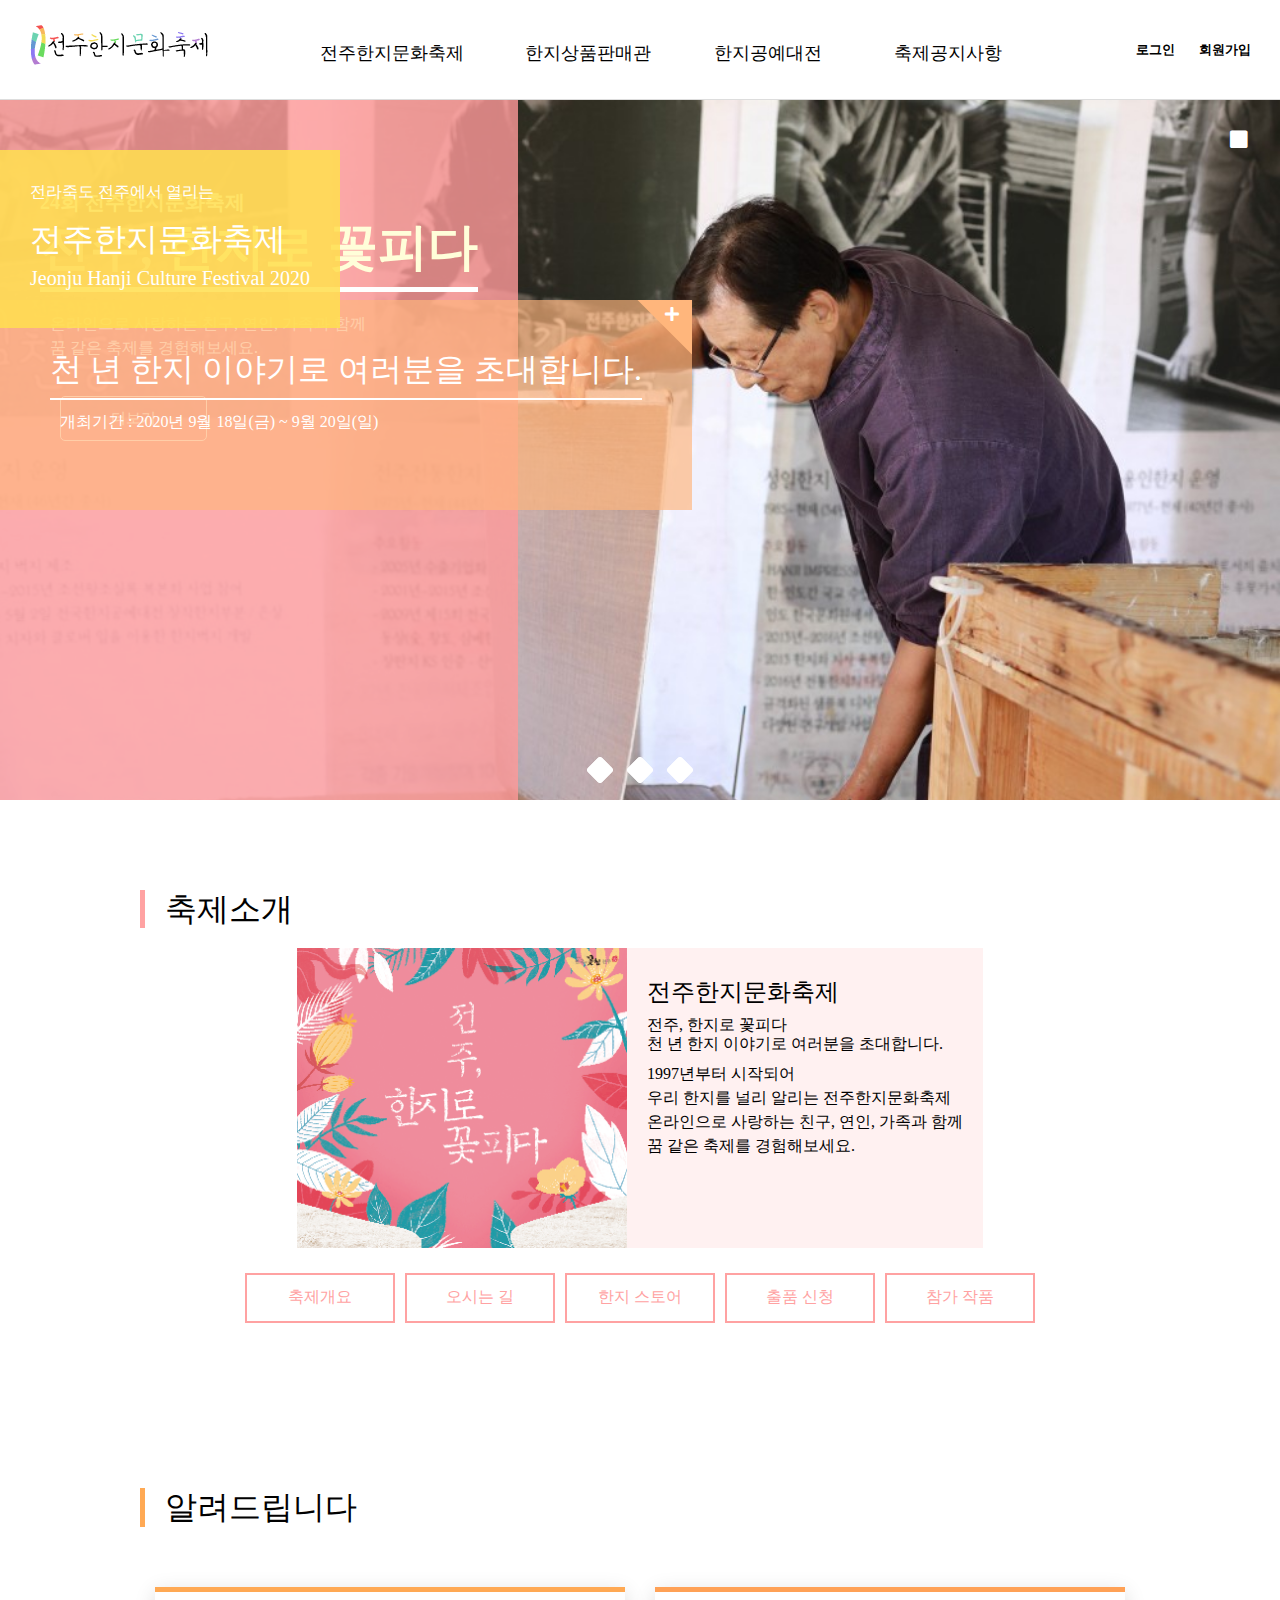
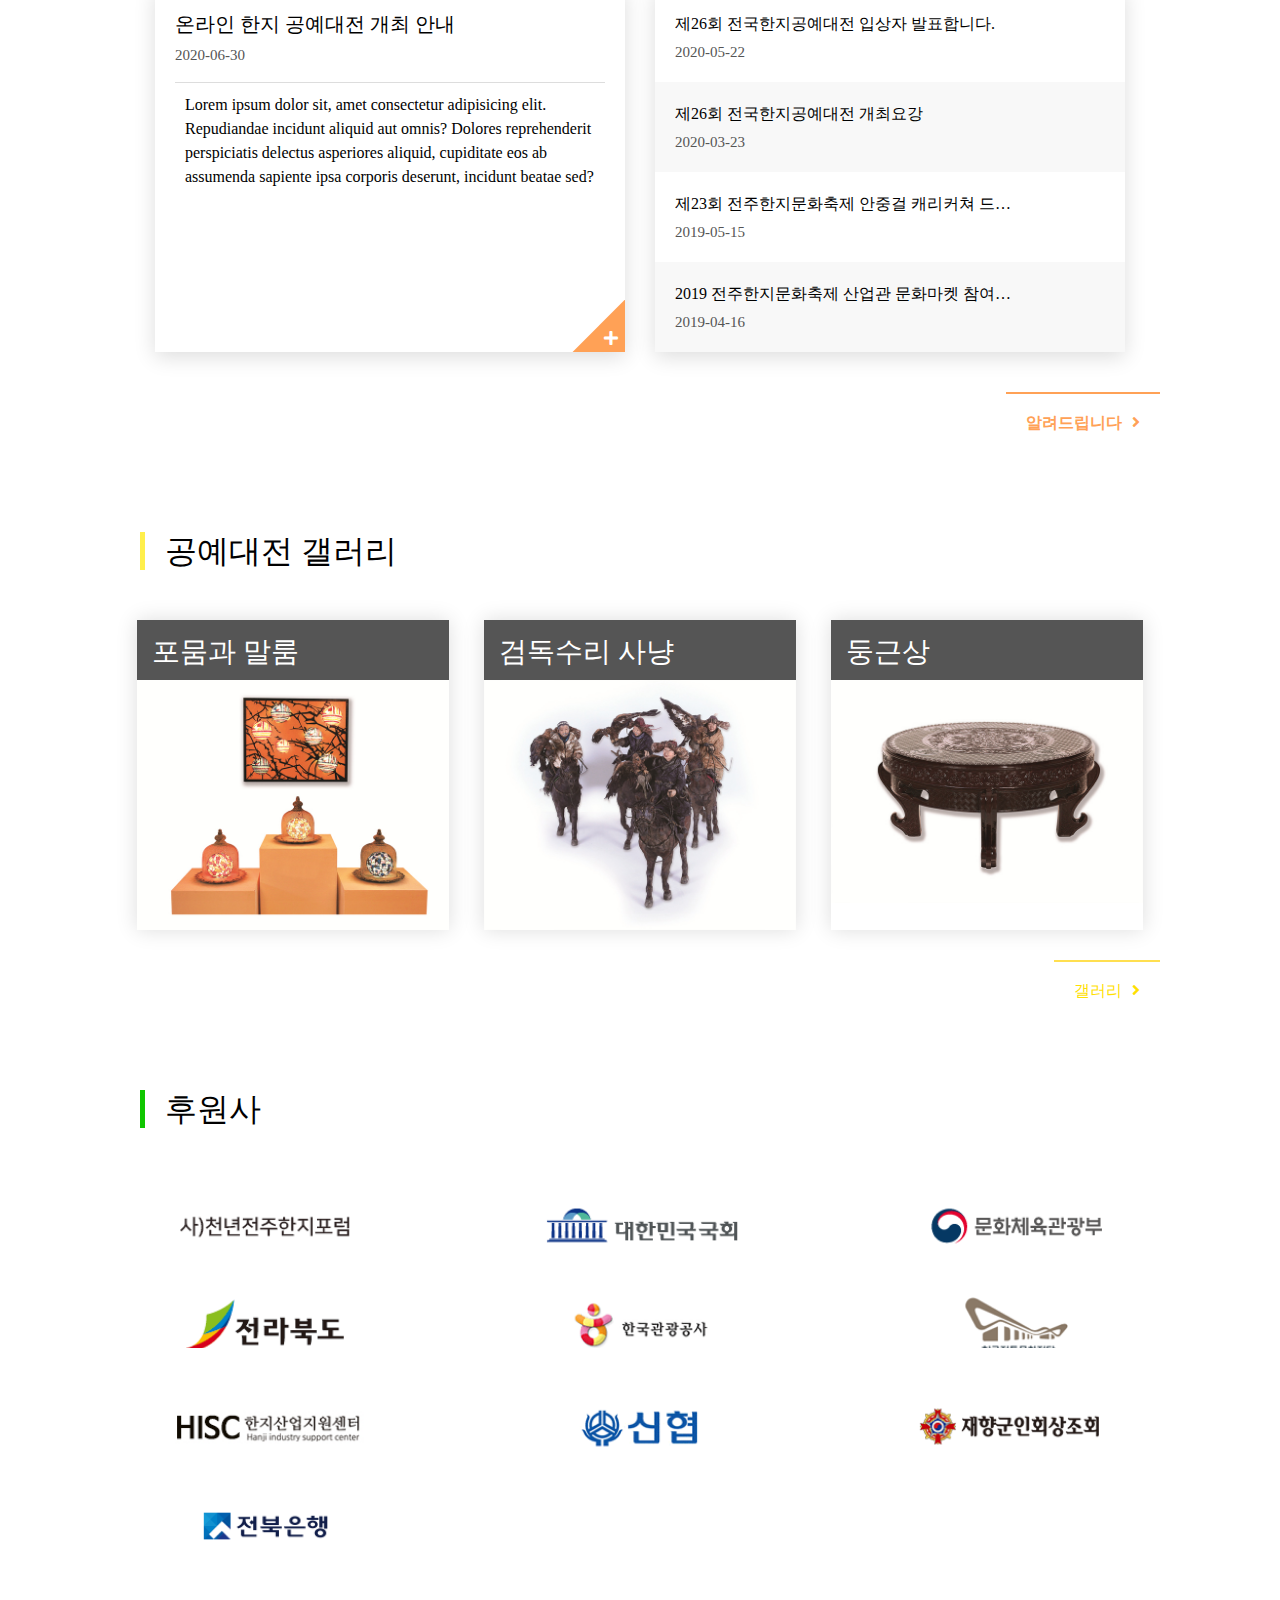
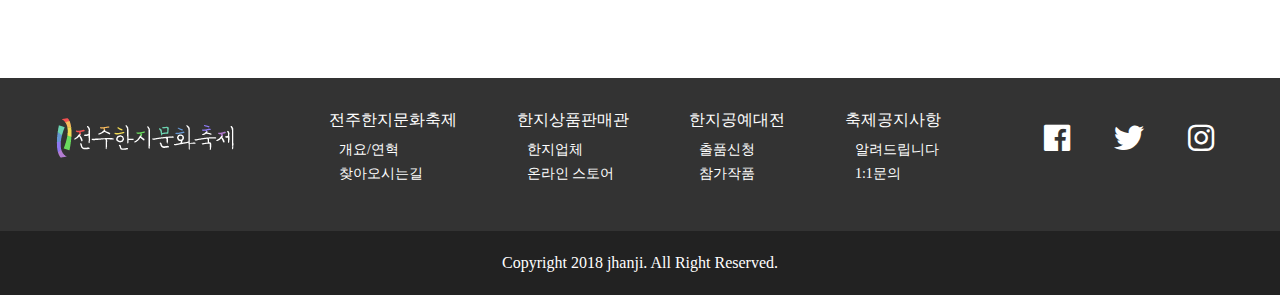
<file: index.html>
<!DOCTYPE html>
<html lang="ko">
<head>
    <meta charset="UTF-8">
    <meta name="viewport" content="width=device-width, initial-scale=1.0">
    <title>전주한지문화축제</title>
    <link rel="stylesheet" href="resource/bootstrap-4.3.1-dist/css/bootstrap.css">
    <link rel="stylesheet" href="resource/fontawesome-free-5.1.0-web/css/all.css">
    <link rel="stylesheet" href="resource/css/style.css">
</head>
<body>
    <div id="wrap">
        <!-- header -->
        <header>
            <!-- logo -->
            <div id="logo">
                <a href="index.html"><img src="resource/image/logo.png" alt="logo"></a>
            </div>
            <!-- nav -->
            <input type="radio" class="not_pc" hidden name="nav_open" id="nav_close" checked>
            <input type="radio" class="not_pc" hidden name="nav_open" id="nav_open">
            <label for="nav_open" class="not_pc" id="nav_open_label"><i class="fas fa-bars"></i></label>
            <label for="nav_close" class="not_pc" id="nav_close_label"></label>

            <nav>
                <ul>
                    <li>
                        <a href="index.html">전주한지문화축제</a>
                        <ul class="sub_menu">
                            <li><a href="sub1.html">개요/연혁</a></li>
                            <li><a href="sub2.html">찾아오시는길</a></li>
                        </ul>
                    </li>
                    <li>
                        <a href="#">한지상품판매관</a>
                        <ul class="sub_menu">
                            <li><a href="#">한지업체</a></li>
                            <li><a href="#">온라인스토어</a></li>
                        </ul>
                    </li>
                    <li>
                        <a href="#">한지공예대전</a>
                        <ul class="sub_menu">
                            <li><a href="#">출품신청</a></li>
                            <li><a href="#">참가작품</a></li>
                        </ul>
                    </li>
                    <li>
                        <a href="#">축제공지사항</a>
                        <ul class="sub_menu">
                            <li><a href="#">알려드립니다</a></li>
                            <li><a href="#">1:1문의</a></li>
                        </ul>
                    </li>
                </ul>
            </nav>
            <!-- user -->
            <div id="user">
                <button class="user_btn">로그인</button>
                <button class="user_btn">회원가입</button>
            </div>
        </header>
        <!-- visual -->
        <div id="visual">
            <input type="radio" name="slide_status" id="slide_stop" class="slide_btn" hidden >
            <input type="radio" name="slide_status" id="slide_play" class="slide_btn" hidden checked>

            <input type="radio" name="slide_btn" id="slide_btn1" class="slide_btn" hidden>
            <input type="radio" name="slide_btn" id="slide_btn2" class="slide_btn" hidden>
            <input type="radio" name="slide_btn" id="slide_btn3" class="slide_btn" hidden>

            <input type="radio" name="slide_btn" id="slide_btn1-copy" class="slide_btn" hidden>
            <input type="radio" name="slide_btn" id="slide_btn2-copy" class="slide_btn" hidden>
            <input type="radio" name="slide_btn" id="slide_btn3-copy" class="slide_btn" hidden>

            <div id="slide">
                <img src="resource/image/slide1.jpg" alt="slide_img" class="slide_img">
                <img src="resource/image/slide2.jpg" alt="slide_img" class="slide_img">
                <img src="resource/image/slide3.jpg" alt="slide_img" class="slide_img">
                <img src="resource/image/slide1.jpg" alt="slide_img" class="slide_img">
            </div>

            <div id="slide_word">

                <div class="slide_word_box" id="slide1_word_box">
                    <div id="slide1_word_wrap">
                        <h5>24회 전주한지문화축제</h5>
                        <h2><span>전주,</span> 한지로 꽃피다</h2>
                        <p> 온라인으로 사랑하는 친구, 연인, 가족과 함께<br>
                            꿈 같은 축제를 경험해보세요.
                        </p>
                        <button>더보기</button>
                    </div>
                </div>

                <div class="slide_word_box" id="slide2_word_box">
                    <div id="slide2_word_wrap">
                        <h2>천 년 한지 이야기로 여러분을 초대합니다.</h2>
                        <p>개최기간 : 2020년 9월 18일(금) ~ 9월 20일(일)</p>
                        <button><span><i class="fas fa-plus"></i></span></button>
                    </div>
                </div>

                <div class="slide_word_box" id="slide3_word_box">
                    <div id="slide3_word_wrap">
                        <p>전라죽도 전주에서 열리는</p>
                        <h2>전주한지문화축제</h2>
                        <h5>Jeonju Hanji Culture Festival 2020</h5>
                    </div>
                </div>

            </div>

            <div id="slide_btn_box">
                <div class="slide_btn_wrap">
                    <label for="slide_btn1" id="slide1_btn_label" class="slide_btn_label"></label>
                    <label for="slide_btn1-copy" id="slide1_btn_label-copy" class="slide_btn_label-copy"></label>
                </div>
                <div class="slide_btn_wrap">
                    <label for="slide_btn2" id="slide2_btn_label" class="slide_btn_label"></label>
                    <label for="slide_btn2-copy" id="slide2_btn_label-copy" class="slide_btn_label-copy"></label>
                </div>
                <div class="slide_btn_wrap">
                    <label for="slide_btn3" id="slide3_btn_label" class="slide_btn_label"></label>
                    <label for="slide_btn3-copy" id="slide3_btn_label-copy" class="slide_btn_label-copy"></label>
                </div>
            </div>

            <div id="slide_control">
                <label for="slide_stop" id="slide_stop_btn" class="slide_control_btn"><i class="fas fa-stop"></i></label>
                <label for="slide_play" id="slide_play_btn" class="slide_control_btn"><i class="fas fa-play"></i></label>
            </div>
        </div>
        <!-- content -->
        <div id="content">
            <div class="content_wrap container" id="intro">
                <div class="content_title">
                    <h2>축제소개</h2>
                </div>
                <div class="content_box">
                    <div id="intro_content">
                        <img src="resource/image/intro.gif" alt="introduce-festival">
                        <div id="intro_word">
                            <h4>전주한지문화축제</h4>
                            <h6>
                                전주, 한지로 꽃피다<br>
                                천 년 한지 이야기로 여러분을 초대합니다.
                            </h6>
                            <p>
                                1997년부터 시작되어<br>
                                우리 한지를 널리 알리는 전주한지문화축제<br>
                                온라인으로 사랑하는 친구, 연인, 가족과 함께<br>
                                꿈 같은 축제를 경험해보세요.
                            </p>
                        </div>
                    </div>
                    <div id="intro_link">
                        <a href="#"><div></div><span>축제개요</span></a>
                        <a href="#"><div></div><span>오시는 길</span></a>
                        <a href="#"><div></div><span>한지 스토어</span></a>
                        <a href="#"><div></div><span>출품 신청</span></a>
                        <a href="#"><div></div><span>참가 작품</span></a>
                    </div>
                </div>
            </div>
            <div class="content_wrap container" id="notice">
                <div class="content_title">
                    <h2>알려드립니다</h2>
                </div>
                <div class="content_box">
                    <div id="notice_box">
                        <div id="notice_title">
                            <h5>온라인 한지 공예대전 개최 안내</h5>
                            <p>2020-06-30</p>
                        </div>
                        <p>Lorem ipsum dolor sit, amet consectetur adipisicing elit. Repudiandae incidunt aliquid aut omnis? Dolores reprehenderit perspiciatis delectus asperiores aliquid, cupiditate eos ab assumenda sapiente ipsa corporis deserunt, incidunt beatae sed?</p>
                        <button><i class="fas fa-plus"></i></button>
                    </div>
                    <ul id="notice_list">
                        <li>
                            <button class="notice_readmore"><i class="fas fa-angle-right"></i></button>
                            <div></div>
                            <a href="#">
                                <span class="notice_title">제26회 전국한지공예대전 입상자 발표합니다.</span>
                                <span class="notice_day">2020-05-22</span>
                            </a>
                        </li>
                        <li>
                            <button class="notice_readmore"><i class="fas fa-angle-right"></i></button>
                            <div></div>
                            <a href="#">
                                <span class="notice_title">제26회 전국한지공예대전 개최요강</span>
                                <span class="notice_day">2020-03-23</span>
                            </a>
                        </li>
                        <li>
                            <button class="notice_readmore"><i class="fas fa-angle-right"></i></button>
                            <div></div>
                            <a href="#">
                                <span class="notice_title">제23회 전주한지문화축제 안중걸 캐리커쳐 드로잉</span>
                                <span class="notice_day">2019-05-15</span>
                            </a>
                        </li>
                        <li>
                            <button class="notice_readmore"><i class="fas fa-angle-right"></i></button>
                            <div></div>
                            <a href="#">
                                <span class="notice_title">2019 전주한지문화축제 산업관 문화마켓 참여업체 모집공고(추가모집)</span>
                                <span class="notice_day">2019-04-16</span>
                            </a>
                        </li>
                    </ul>
                    <button id="notice_button">알려드립니다<i class="fas fa-angle-right"></i></button>
                </div>
            </div>

            <div class="content_wrap container" id="gallery">
                <div class="content_title">
                    <h2>공예대전 갤러리</h2>
                </div>
                <div class="content_box">
                    <div id="gallery_box">
                        <div class="gallery_img_wrap">
                            <div class="gallery_title">
                                <h3>포뭄과 말룸</h3>
                                <p>제작자 : 오주희</p>
                            </div>
                            <img src="resource/image/gallery1.jpg" alt="gallery_img">
                        </div>
                        <div class="gallery_img_wrap">
                            <div class="gallery_title">
                                <h3>검독수리 사냥</h3>
                                <p>제작자 : 범인자</p>
                            </div>
                            <img src="resource/image/gallery2.jpg" alt="gallery_img">
                        </div>
                        <div class="gallery_img_wrap">
                            <div class="gallery_title">
                                <h3>둥근상</h3>
                                <p>제작자 : 전학식</p>
                            </div>
                            <img src="resource/image/gallery3.jpg" alt="gallery_img">
                        </div>
                        <button id="gallery_button">갤러리<i class="fas fa-angle-right"></i></button>
                    </div>
                </div>
            </div>
            <div class="content_wrap container" id="support">
                <div class="content_title">
                    <h2>후원사</h2>
                </div>
                <div class="content_box">
                    <input type="radio" name="support_slide" id="support_stop" hidden>
                    <input type="radio" name="support_slide" id="support_play" hidden checked>
                    <div id="support_slide_btn" class="not_pc">
                        <label for="support_stop" id="support_stop_btn" class="support_slide_btn not_pc"><i class="fas fa-play"></i></label>
                        <label for="support_play" id="support_play_btn" class="support_slide_btn not_pc"><i class="fas fa-stop"></i></label>
                    </div>
                    <div id="support_slide">

                        <div class="support_img">
                            <img src="resource/image/support1.jpg" alt="support_img">
                        </div>

                        <div class="support_img">
                            <img src="resource/image/support2.jpg" alt="support_img">
                        </div>

                        <div class="support_img">
                            <img src="resource/image/support3.jpg" alt="support_img">
                        </div>

                        <div class="support_img">
                            <img src="resource/image/support4.jpg" alt="support_img">
                        </div>

                        <div class="support_img">
                            <img src="resource/image/support5.jpg" alt="support_img">
                        </div>

                        <div class="support_img">
                            <img src="resource/image/support6.jpg" alt="support_img">
                        </div>

                        <div class="support_img">
                            <img src="resource/image/support7.jpg" alt="support_img">
                        </div>

                        <div class="support_img">
                            <img src="resource/image/support8.jpg" alt="support_img">
                        </div>

                        <div class="support_img">
                            <img src="resource/image/support9.jpg" alt="support_img">
                        </div>

                        <div class="support_img">
                            <img src="resource/image/support10.jpg" alt="support_img">
                        </div>

                        <div class="support_img not_pc">
                            <img src="resource/image/support1.jpg" alt="support_img">
                        </div>

                    </div>
                </div>
            </div>
        </div>
        <!-- footer -->
        <footer>
            <div id="footer_top">
                <div id="footer_logo">
                    <a href="index.html"><img src="resource/image/logo_footer.png" alt="footer-logo"></a>
                </div>
                <div id="footer_nav">
                    <ul>
                        <li>
                            <a href="index.html">전주한지문화축제</a>
                            <ul class="footer_sub_nav">
                                <li><a href="sub1.html">개요/연혁</a></li>
                                <li><a href="sub2.html">찾아오시는길</a></li>
                            </ul>
                        </li>
                        <li>
                            <a href="#">한지상품판매관</a>
                            <ul class="footer_sub_nav">
                                <li><a href="#">한지업체</a></li>
                                <li><a href="#">온라인 스토어</a></li>
                            </ul>
                        </li>
                        <li>
                            <a href="#">한지공예대전</a>
                            <ul class="footer_sub_nav">
                                <li><a href="#">출품신청</a></li>
                                <li><a href="#">참가작품</a></li>
                            </ul>
                        </li>
                        <li>
                            <a href="#">축제공지사항</a>
                            <ul class="footer_sub_nav">
                                <li><a href="#">알려드립니다</a></li>
                                <li><a href="#">1:1문의</a></li>
                            </ul>
                        </li>
                    </ul>
                </div>
                <div id="sns">
                    <i class="fab fa-facebook"></i>
                    <i class="fab fa-twitter"></i>
                    <i class="fab fa-instagram"></i>
                </div>
            </div>
            <div id="copyright">Copyright 2018 jhanji. All Right Reserved.</div>
        </footer>
    </div>
</body>
</html>
</file>
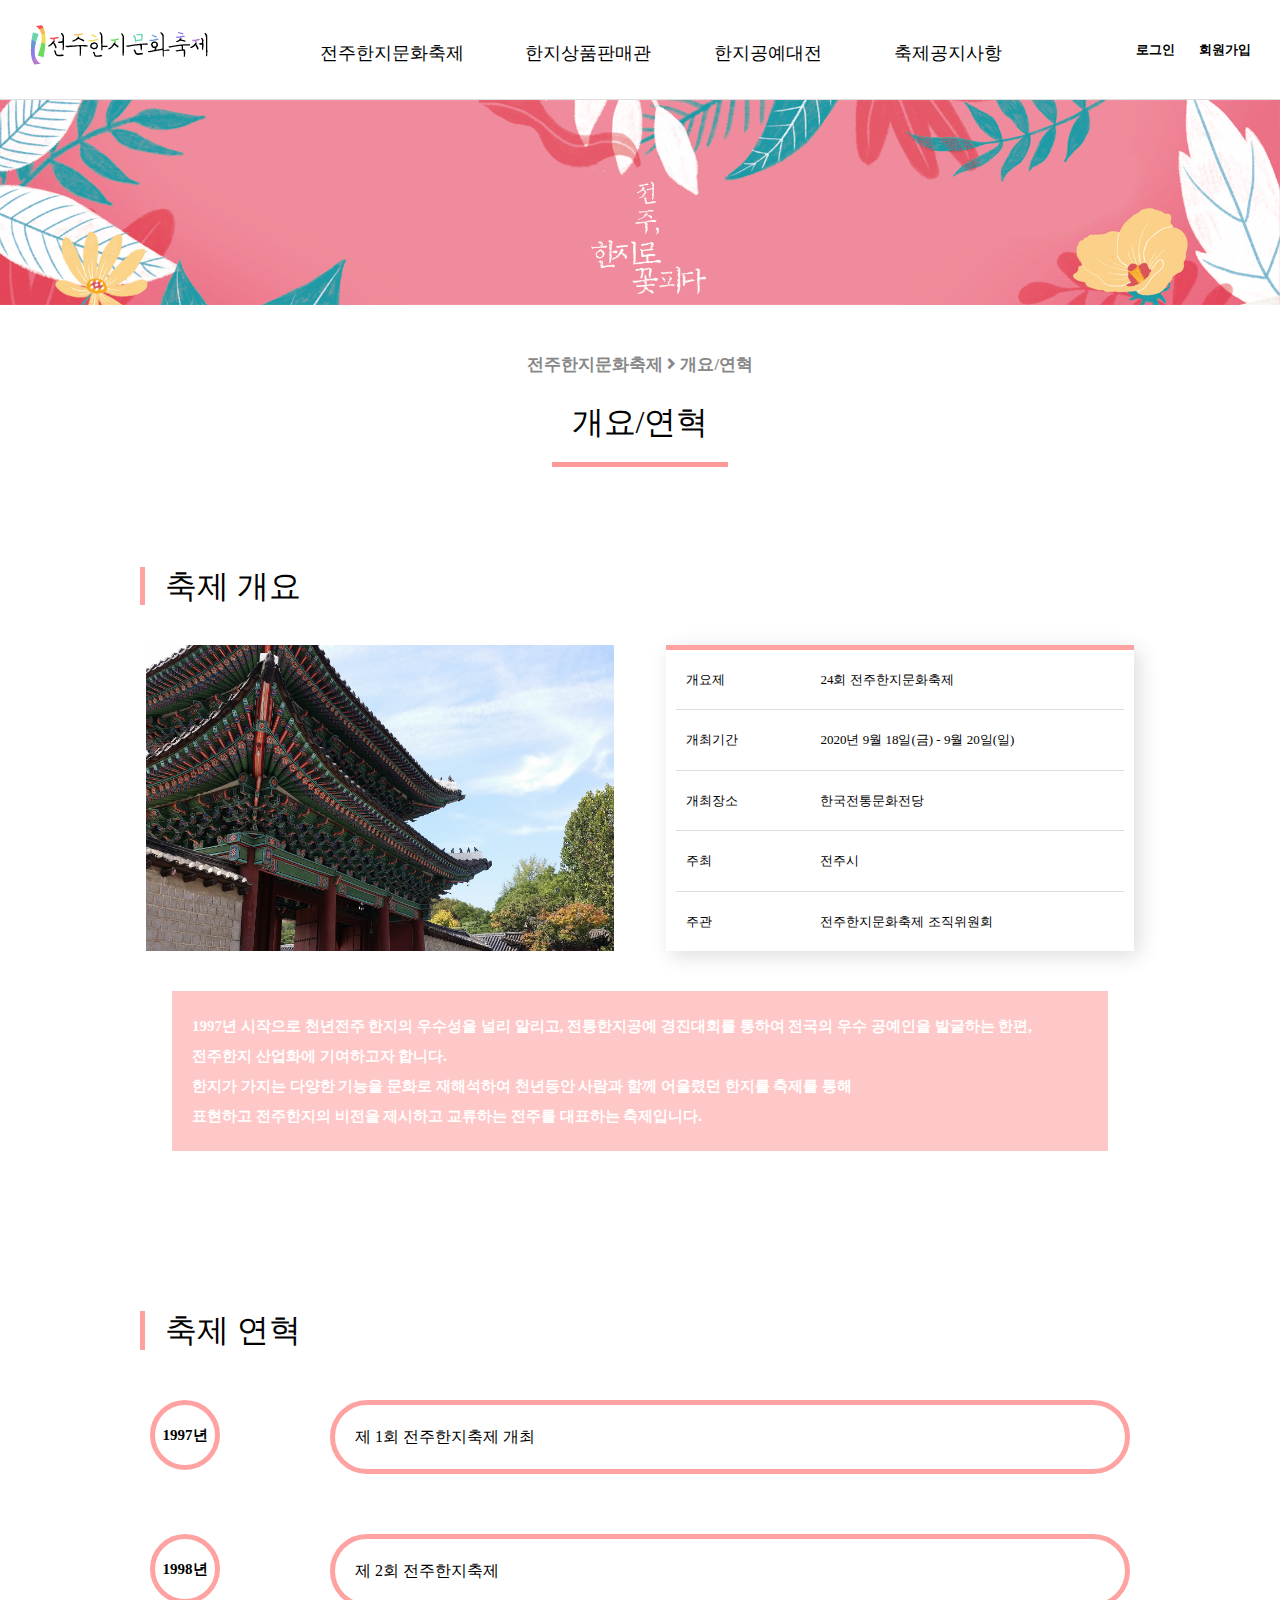
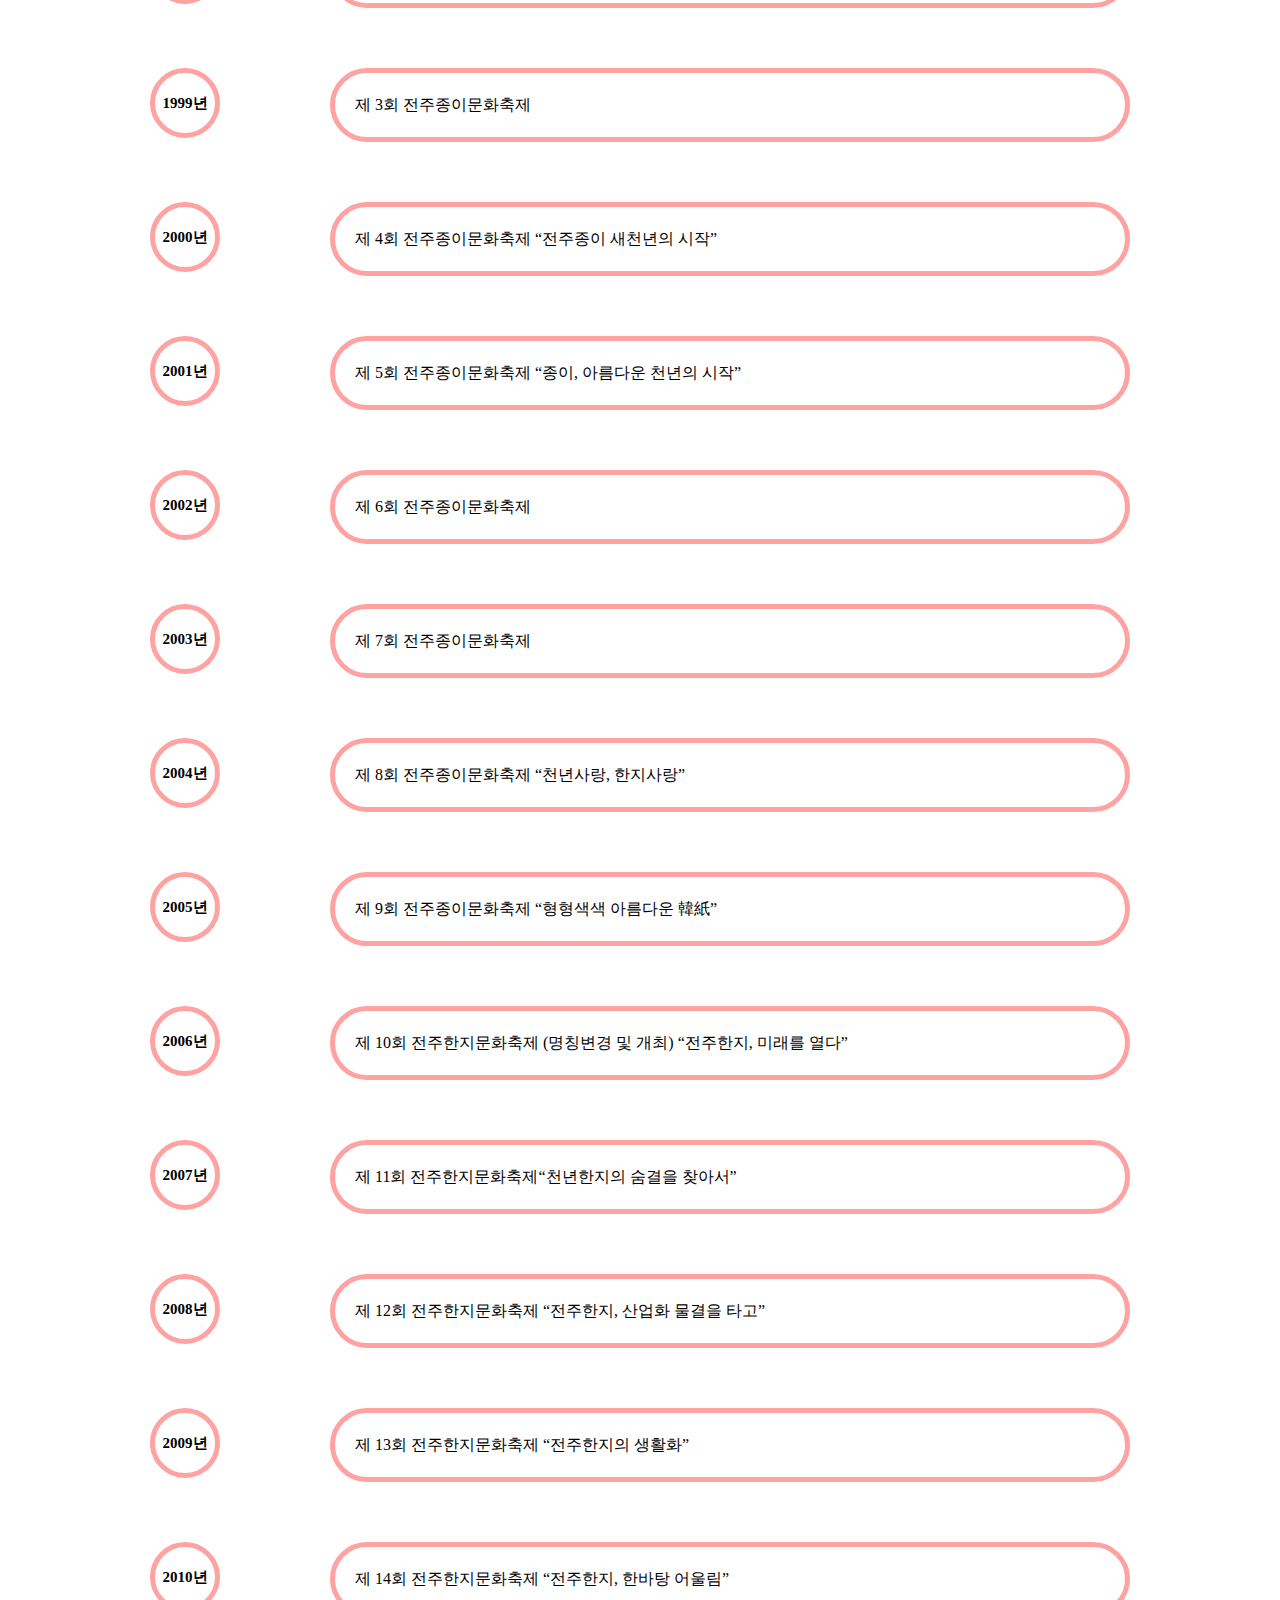
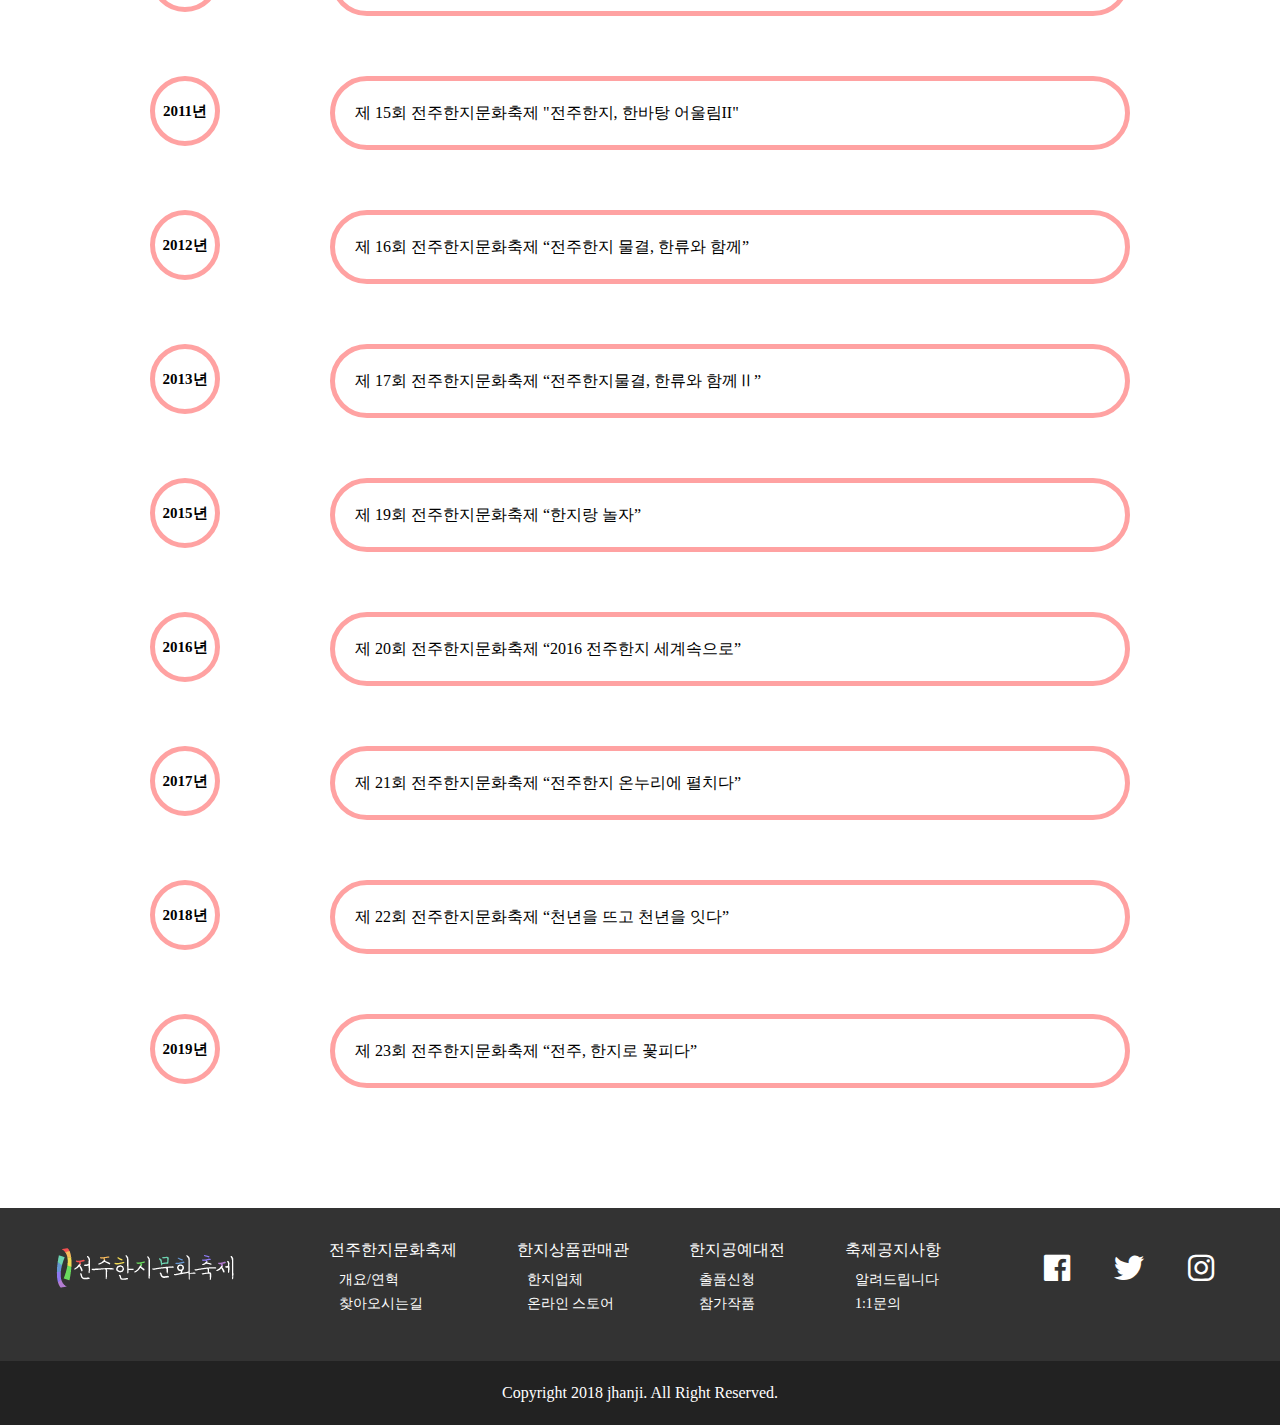
<file: sub1.html>
<!DOCTYPE html>
<html lang="ko">
<head>
    <meta charset="UTF-8">
    <meta name="viewport" content="width=device-width, initial-scale=1.0">
    <title>전주한지문화축제</title>
    <link rel="stylesheet" href="resource/bootstrap-4.3.1-dist/css/bootstrap.css">
    <link rel="stylesheet" href="resource/fontawesome-free-5.1.0-web/css/all.css">
    <link rel="stylesheet" href="resource/css/style.css">
</head>
<body>
    <div id="wrap">
        <!-- header -->
        <header>
            <!-- logo -->
            <div id="logo">
                <a href="index.html"><img src="resource/image/logo.png" alt="logo"></a>
            </div>
            <!-- nav -->
            <input type="radio" class="not_pc" hidden name="nav_open" id="nav_close" checked>
            <input type="radio" class="not_pc" hidden name="nav_open" id="nav_open">
            <label for="nav_open" class="not_pc" id="nav_open_label"><i class="fas fa-bars"></i></label>
            <label for="nav_close" class="not_pc" id="nav_close_label"></label>

            <nav>
                <ul>
                    <li>
                        <a href="index.html">전주한지문화축제</a>
                        <ul class="sub_menu">
                            <li><a href="sub1.html">개요/연혁</a></li>
                            <li><a href="sub2.html">찾아오시는길</a></li>
                        </ul>
                    </li>
                    <li>
                        <a href="#">한지상품판매관</a>
                        <ul class="sub_menu">
                            <li><a href="#">한지업체</a></li>
                            <li><a href="#">온라인스토어</a></li>
                        </ul>
                    </li>
                    <li>
                        <a href="#">한지공예대전</a>
                        <ul class="sub_menu">
                            <li><a href="#">출품신청</a></li>
                            <li><a href="#">참가작품</a></li>
                        </ul>
                    </li>
                    <li>
                        <a href="#">축제공지사항</a>
                        <ul class="sub_menu">
                            <li><a href="#">알려드립니다</a></li>
                            <li><a href="#">1:1문의</a></li>
                        </ul>
                    </li>
                </ul>
            </nav>
            <!-- user -->
            <div id="user">
                <button class="user_btn">로그인</button>
                <button class="user_btn">회원가입</button>
            </div>
        </header>
        <!-- visual -->
        <div id="visual" class="subpage">
            <img src="resource/image/sub1.gif" alt="sub1_visual">
        </div>
        <!-- content -->
        <div id="content">
            <div class="sub_title_wrap container">
                <h5><a href="index.html">전주한지문화축제</a> <i class="fas fa-angle-right"></i> <a href="sub1.html">개요/연혁</a></h5>
                <h2>개요/연혁</h2>
            </div>
            <div class="content_wrap container"  id="sub_intro">
                <div class="content_title">
                    <h2>축제 개요</h2>
                </div>
                <div class="content_box">
                    <div id="sub_intro_img">
                        <img src="resource/image/sub1_main.jpg" alt="">
                    </div>

                    <div id="sub_intro_box">
                        <div id="sub_intro_title">
                            <p>개요제</p>
                            <p>개최기간</p>
                            <p>개최장소</p>
                            <p>주최</p>
                            <p>주관</p>
                        </div>
                        <div id="sub_intro_word">
                            <p>24회 전주한지문화축제</p>
                            <p>2020년 9월 18일(금) - 9월 20일(일)</p>
                            <p>한국전통문화전당</p>
                            <p>전주시</p>
                            <p>전주한지문화축제 조직위원회</p>
                        </div>
                    </div>
                    <h5>
                        1997년 시작으로 천년전주 한지의 우수성을 널리 알리고, 전통한지공예 경진대회를 통하여 전국의 우수 공예인을 발굴하는 한편,<br>전주한지 산업화에 기여하고자 합니다.<br>
                        한지가 가지는 다양한 기능을 문화로 재해석하여 천년동안 사람과 함께 어울렸던 한지를 축제를 통해<br>표현하고 전주한지의 비전을 제시하고 교류하는 전주를 대표하는 축제입니다.
                    </h5>
                </div>

            </div>
            <div id="sub_history" class="content_wrap container">
                <div class="content_title">
                    <h2>축제 연혁</h2>
                </div>
                <div class="content_box">
                    <div>
                        <span class="sub_year">1997년</span>
                        <p class="sub_year_title">제 1회 전주한지축제 개최</p>
                    </div>
                    <div>
                        <span class="sub_year">1998년</span>
                        <p class="sub_year_title">제 2회 전주한지축제</p>
                    </div>
                    <div>
                        <span class="sub_year">1999년</span>
                        <p class="sub_year_title">제 3회 전주종이문화축제</p>
                    </div>
                    <div>
                        <span class="sub_year">2000년</span>
                        <p class="sub_year_title">제 4회 전주종이문화축제 “전주종이 새천년의 시작”</p>
                    </div>
                    <div>
                        <span class="sub_year">2001년</span>
                        <p class="sub_year_title">제 5회 전주종이문화축제 “종이, 아름다운 천년의 시작”</p>
                    </div>
                    <div>
                        <span class="sub_year">2002년</span>
                        <p class="sub_year_title">제 6회 전주종이문화축제</p>
                    </div>
                    <div>
                        <span class="sub_year">2003년</span>
                        <p class="sub_year_title">제 7회 전주종이문화축제</p>
                    </div>
                    <div>
                        <span class="sub_year">2004년</span>
                        <p class="sub_year_title">제 8회 전주종이문화축제 “천년사랑, 한지사랑”</p>
                    </div>
                    <div>
                        <span class="sub_year">2005년</span>
                        <p class="sub_year_title">제 9회 전주종이문화축제 “형형색색 아름다운 韓紙”</p>
                    </div>
                    <div>
                        <span class="sub_year">2006년</span>
                        <p class="sub_year_title">제 10회 전주한지문화축제 (명칭변경 및 개최) “전주한지, 미래를 열다”</p>
                    </div>
                    <div>
                        <span class="sub_year">2007년</span>
                        <p class="sub_year_title">제 11회 전주한지문화축제“천년한지의 숨결을 찾아서”</p>
                    </div>
                    <div>
                        <span class="sub_year">2008년</span>
                        <p class="sub_year_title">제 12회 전주한지문화축제 “전주한지, 산업화 물결을 타고”</p>
                    </div>
                    <div>
                        <span class="sub_year">2009년</span>
                        <p class="sub_year_title">제 13회 전주한지문화축제 “전주한지의 생활화”</p>
                    </div>
                    <div>
                        <span class="sub_year">2010년</span>
                        <p class="sub_year_title">제 14회 전주한지문화축제 “전주한지, 한바탕 어울림”</p>
                    </div>
                    <div>
                        <span class="sub_year">2011년</span>
                        <p class="sub_year_title">제 15회 전주한지문화축제 "전주한지, 한바탕 어울림II"</p>
                    </div>
                    <div>
                        <span class="sub_year">2012년</span>
                        <p class="sub_year_title">제 16회 전주한지문화축제 “전주한지 물결, 한류와 함께”</p>
                    </div>
                    <div>
                        <span class="sub_year">2013년</span>
                        <p class="sub_year_title">제 17회 전주한지문화축제 “전주한지물결, 한류와 함께Ⅱ”</p>
                    </div>
                    <div>
                        <span class="sub_year">2015년</span>
                        <p class="sub_year_title">제 19회 전주한지문화축제 “한지랑 놀자”</p>
                    </div>
                    <div>
                        <span class="sub_year">2016년</span>
                        <p class="sub_year_title">제 20회 전주한지문화축제 “2016 전주한지 세계속으로”</p>
                    </div>
                    <div>
                        <span class="sub_year">2017년</span>
                        <p class="sub_year_title">제 21회 전주한지문화축제 “전주한지 온누리에 펼치다”</p>
                    </div>
                    <div>
                        <span class="sub_year">2018년</span>
                        <p class="sub_year_title">제 22회 전주한지문화축제 “천년을 뜨고 천년을 잇다”</p>
                    </div>
                    <div>
                        <span class="sub_year">2019년</span>
                        <p class="sub_year_title">제 23회 전주한지문화축제 “전주, 한지로 꽃피다”</p>
                    </div>
                </div>
            </div>
        </div>
        <!-- footer -->
        <footer>
            <div id="footer_top">
                <div id="footer_logo">
                    <a href="index.html"><img src="resource/image/logo_footer.png" alt="footer-logo"></a>
                </div>
                <div id="footer_nav">
                    <ul>
                        <li>
                            <a href="index.html">전주한지문화축제</a>
                            <ul class="footer_sub_nav">
                                <li><a href="sub1.html">개요/연혁</a></li>
                                <li><a href="sub2.html">찾아오시는길</a></li>
                            </ul>
                        </li>
                        <li>
                            <a href="#">한지상품판매관</a>
                            <ul class="footer_sub_nav">
                                <li><a href="#">한지업체</a></li>
                                <li><a href="#">온라인 스토어</a></li>
                            </ul>
                        </li>
                        <li>
                            <a href="#">한지공예대전</a>
                            <ul class="footer_sub_nav">
                                <li><a href="#">출품신청</a></li>
                                <li><a href="#">참가작품</a></li>
                            </ul>
                        </li>
                        <li>
                            <a href="#">축제공지사항</a>
                            <ul class="footer_sub_nav">
                                <li><a href="#">알려드립니다</a></li>
                                <li><a href="#">1:1문의</a></li>
                            </ul>
                        </li>
                    </ul>
                </div>
                <div id="sns">
                    <i class="fab fa-facebook"></i>
                    <i class="fab fa-twitter"></i>
                    <i class="fab fa-instagram"></i>
                </div>
            </div>
            <div id="copyright">Copyright 2018 jhanji. All Right Reserved.</div>
        </footer>
    </div>
</body>
</html>
</file>
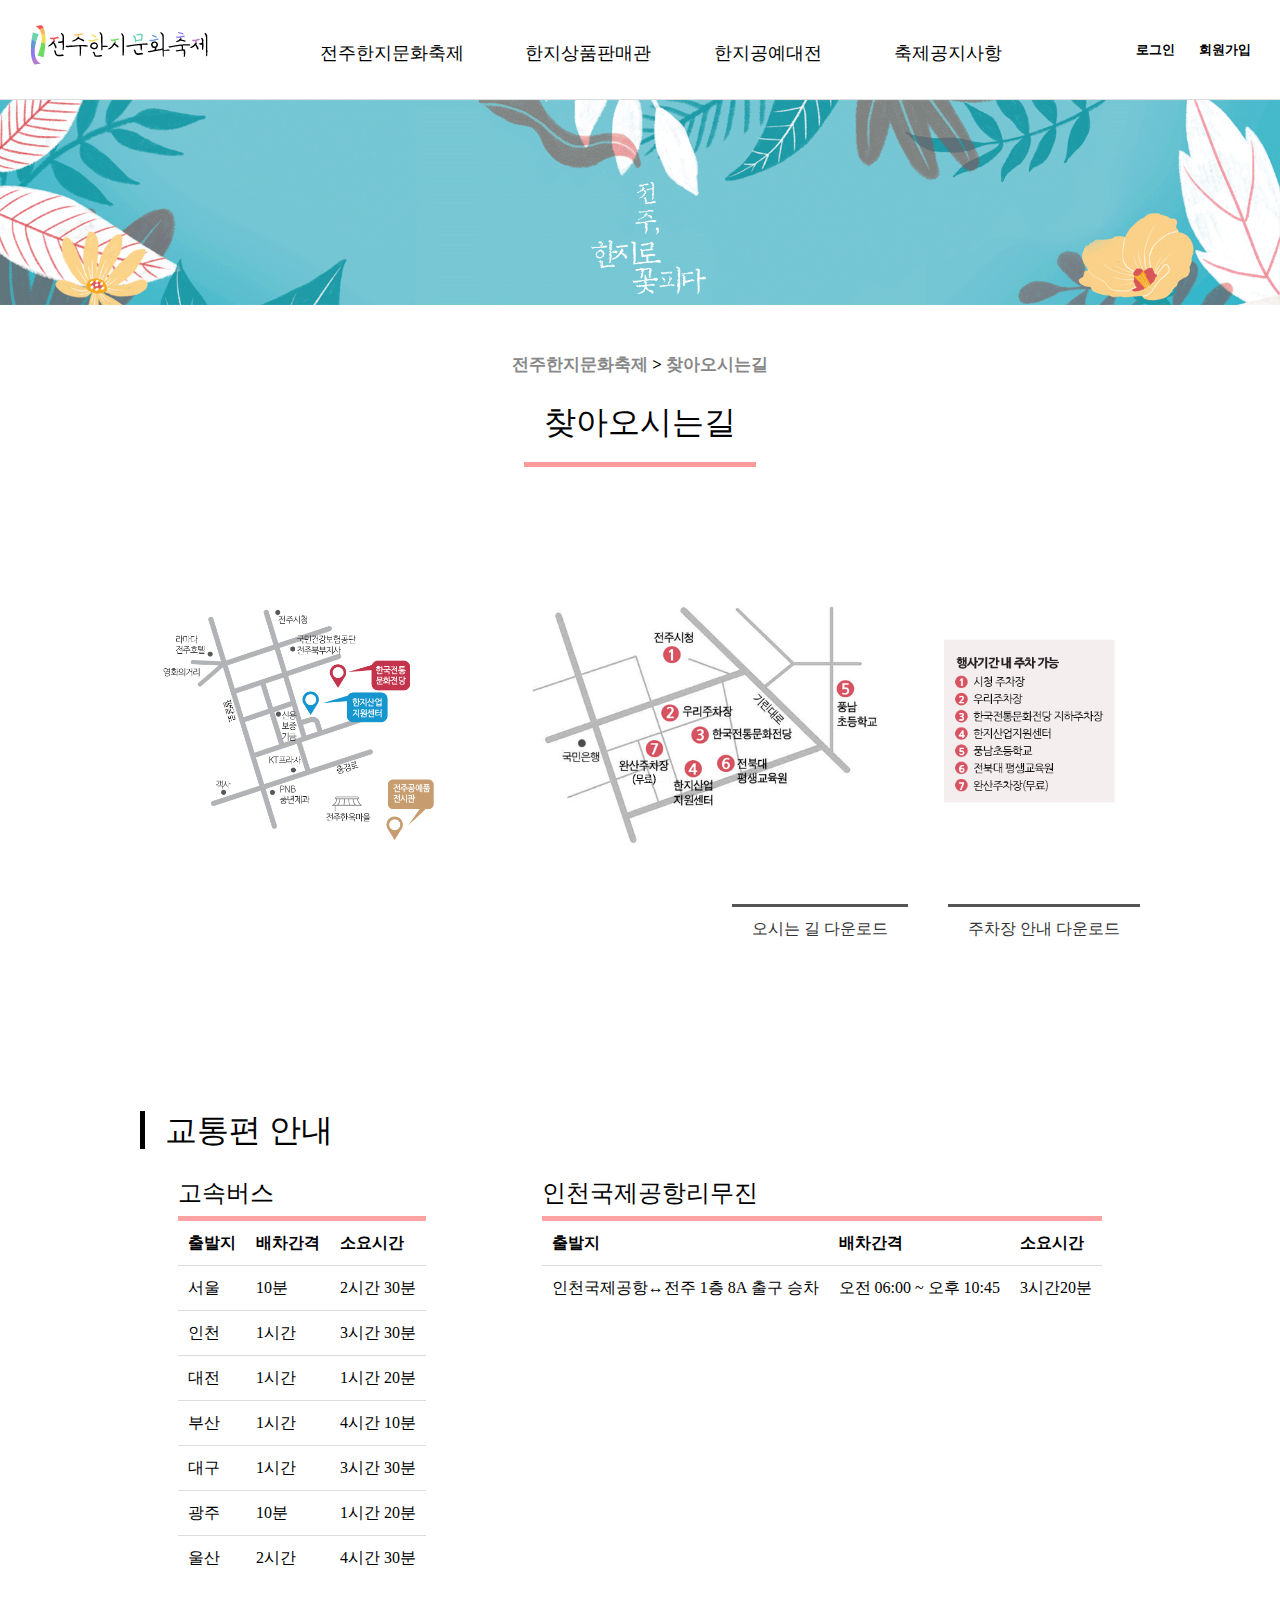
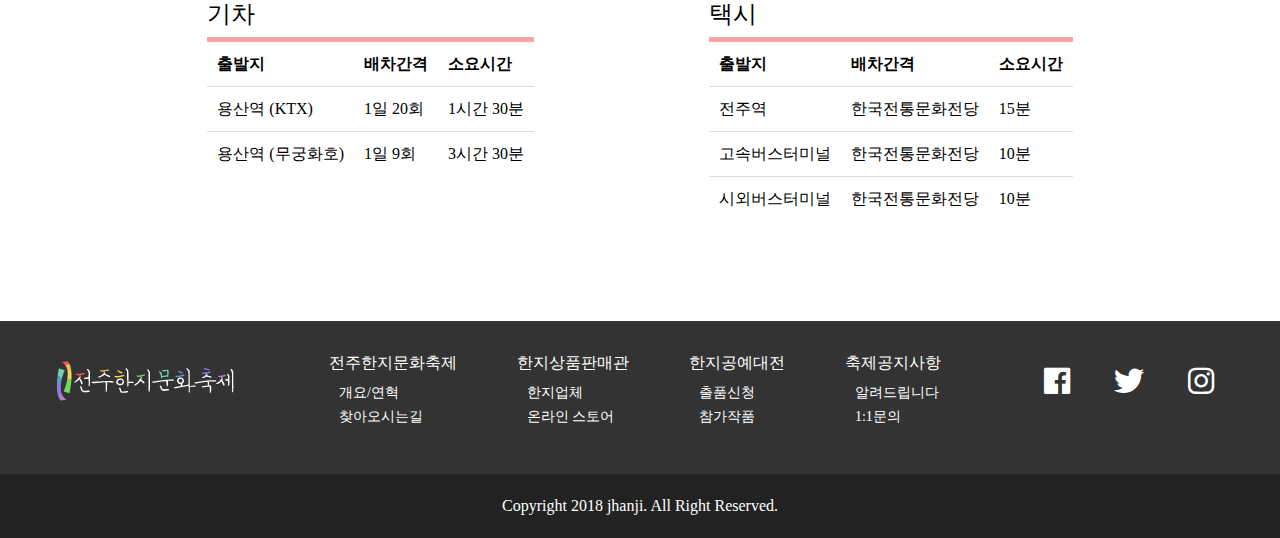
<file: sub2.html>
<!DOCTYPE html>
<html lang="ko">
<head>
    <meta charset="UTF-8">
    <meta name="viewport" content="width=device-width, initial-scale=1.0">
    <title>전주한지문화축제</title>
    <link rel="stylesheet" href="resource/bootstrap-4.3.1-dist/css/bootstrap.css">
    <link rel="stylesheet" href="resource/fontawesome-free-5.1.0-web/css/all.css">
    <link rel="stylesheet" href="resource/css/style.css">
</head>
<body>
    <div id="wrap">
        <!-- header -->
        <header>
            <!-- logo -->
            <div id="logo">
                <a href="index.html"><img src="resource/image/logo.png" alt="logo"></a>
            </div>
            <!-- nav -->
            <input type="radio" class="not_pc" hidden name="nav_open" id="nav_close" checked>
            <input type="radio" class="not_pc" hidden name="nav_open" id="nav_open">
            <label for="nav_open" class="not_pc" id="nav_open_label"><i class="fas fa-bars"></i></label>
            <label for="nav_close" class="not_pc" id="nav_close_label"></label>

            <nav>
                <ul>
                    <li>
                        <a href="index.html">전주한지문화축제</a>
                        <ul class="sub_menu">
                            <li><a href="sub1.html">개요/연혁</a></li>
                            <li><a href="sub2.html">찾아오시는길</a></li>
                        </ul>
                    </li>
                    <li>
                        <a href="#">한지상품판매관</a>
                        <ul class="sub_menu">
                            <li><a href="#">한지업체</a></li>
                            <li><a href="#">온라인스토어</a></li>
                        </ul>
                    </li>
                    <li>
                        <a href="#">한지공예대전</a>
                        <ul class="sub_menu">
                            <li><a href="#">출품신청</a></li>
                            <li><a href="#">참가작품</a></li>
                        </ul>
                    </li>
                    <li>
                        <a href="#">축제공지사항</a>
                        <ul class="sub_menu">
                            <li><a href="#">알려드립니다</a></li>
                            <li><a href="#">1:1문의</a></li>
                        </ul>
                    </li>
                </ul>
            </nav>
            <!-- user -->
            <div id="user">
                <button class="user_btn">로그인</button>
                <button class="user_btn">회원가입</button>
            </div>
        </header>
        <!-- visual -->
        <div id="visual" class="subpage">
            <img src="resource/image/sub2.gif" alt="sub1_visual">
        </div>
        <!-- content -->
        <div id="content">
            <div class="sub_title_wrap container">
                <h5><a href="index.html">전주한지문화축제</a> > <a href="sub2.html">찾아오시는길</a></h5>
                <h2>찾아오시는길</h2>
            </div>
            <div class="content_wrap container">
                <div class="content_box">
                    <div id="sub2_map">
                        <img src="resource/image/sub2-1.png" alt="sub2">
                        <img src="resource/image/sub2-2.png" alt="sub2">
                    </div>
                    <div id="sub2_map_btn_box">
                        <a download="img.png" target="_blank" href="resource/image/sub2-1.png">
                            <button class="sub2_map_btn">오시는 길 다운로드</button>
                        </a>
                        <a download="img.png" target="_blank" href="resource/image/sub2-2.png">
                            <button class="sub2_map_btn">주차장 안내 다운로드</button>
                        </a>
                    </div>
                </div>
            </div>
            <div class="content_wrap container">
                <div class="content_title">
                    <h2>교통편 안내</h2>
                </div>
                <div class="content_box" id="traffic">
                    <div class="traffic_box">
                        <div class="traffic_title">
                            <h4>고속버스</h4>
                        </div>
                        <table class="traffic_table">
                            <thead>
                                <tr>
                                    <th>출발지</th>
                                    <th>배차간격</th>
                                    <th>소요시간</th>
                                </tr>
                            </thead>
                            <tbody>
                                <tr>
                                    <td>서울</td>
                                    <td>10분</td>
                                    <td>2시간 30분</td>
                                </tr>
                                <tr>
                                    <td>인천</td>
                                    <td>1시간</td>
                                    <td>3시간 30분</td>
                                </tr>
                                <tr>
                                    <td>대전</td>
                                    <td>1시간</td>
                                    <td>1시간 20분</td>
                                </tr>
                                <tr>
                                    <td>부산</td>
                                    <td>1시간</td>
                                    <td>4시간 10분</td>
                                </tr>
                                <tr>
                                    <td>대구</td>
                                    <td>1시간</td>
                                    <td>3시간 30분</td>
                                </tr>
                                <tr>
                                    <td>광주</td>
                                    <td>10분</td>
                                    <td>1시간 20분</td>
                                </tr>
                                <tr>
                                    <td>울산</td>
                                    <td>2시간</td>
                                    <td>4시간 30분</td>
                                </tr>
                            </tbody>
                        </table>
                    </div>
                    <div class="traffic_box">
                        <div class="traffic_title">
                            <h4>인천국제공항리무진</h4>
                        </div>
                        <table class="traffic_table">
                            <thead>
                                <tr>
                                    <th>출발지</th>
                                    <th>배차간격</th>
                                    <th>소요시간</th>
                                </tr>
                            </thead>
                            <tbody>
                                <tr>
                                    <td>인천국제공항↔전주 1층 8A 출구 승차</td>
                                    <td>오전 06:00 ~ 오후 10:45</td>
                                    <td>3시간20분</td>
                                </tr>
                            </tbody>
                        </table>
                    </div>
                    <div class="traffic_box">
                        <div class="traffic_title">
                            <h4>기차</h4>
                        </div>
                        <table class="traffic_table">
                            <thead>
                                <tr>
                                    <th>출발지</th>
                                    <th>배차간격</th>
                                    <th>소요시간</th>
                                </tr>
                            </thead>
                            <tbody>
                                <tr>
                                    <td>용산역 (KTX)</td>
                                    <td>1일 20회</td>
                                    <td>1시간 30분</td>
                                </tr>
                                <tr>
                                    <td>용산역 (무궁화호)</td>
                                    <td>1일 9회</td>
                                    <td>3시간 30분</td>
                                </tr>
                            </tbody>
                        </table>
                    </div>
                    <div class="traffic_box">
                        <div class="traffic_title">
                            <h4>택시</h4>
                        </div>
                        <table class="traffic_table">
                            <thead>
                                <tr>
                                    <th>출발지</th>
                                    <th>배차간격</th>
                                    <th>소요시간</th>
                                </tr>
                            </thead>
                            <tbody>
                                <tr>
                                    <td>전주역</td>
                                    <td>한국전통문화전당</td>
                                    <td>15분</td>
                                </tr>
                                <tr>
                                    <td>고속버스터미널</td>
                                    <td>한국전통문화전당</td>
                                    <td>10분</td>
                                </tr>
                                <tr>
                                    <td>시외버스터미널</td>
                                    <td>한국전통문화전당</td>
                                    <td>10분</td>
                                </tr>
                            </tbody>
                        </table>
                    </div>
                </div>
            </div>
        </div>
        <!-- footer -->
        <footer>
            <div id="footer_top">
                <div id="footer_logo">
                    <a href="index.html"><img src="resource/image/logo_footer.png" alt="footer-logo"></a>
                </div>
                <div id="footer_nav">
                    <ul>
                        <li>
                            <a href="index.html">전주한지문화축제</a>
                            <ul class="footer_sub_nav">
                                <li><a href="sub1.html">개요/연혁</a></li>
                                <li><a href="sub2.html">찾아오시는길</a></li>
                            </ul>
                        </li>
                        <li>
                            <a href="#">한지상품판매관</a>
                            <ul class="footer_sub_nav">
                                <li><a href="#">한지업체</a></li>
                                <li><a href="#">온라인 스토어</a></li>
                            </ul>
                        </li>
                        <li>
                            <a href="#">한지공예대전</a>
                            <ul class="footer_sub_nav">
                                <li><a href="#">출품신청</a></li>
                                <li><a href="#">참가작품</a></li>
                            </ul>
                        </li>
                        <li>
                            <a href="#">축제공지사항</a>
                            <ul class="footer_sub_nav">
                                <li><a href="#">알려드립니다</a></li>
                                <li><a href="#">1:1문의</a></li>
                            </ul>
                        </li>
                    </ul>
                </div>
                <div id="sns">
                    <i class="fab fa-facebook"></i>
                    <i class="fab fa-twitter"></i>
                    <i class="fab fa-instagram"></i>
                </div>
            </div>
            <div id="copyright">Copyright 2018 jhanji. All Right Reserved.</div>
        </footer>
    </div>
</body>
</html>
</file>
<file: resource/fontawesome-free-5.1.0-web/css/all.css>
/*!
 * Font Awesome Free 5.1.0 by @fontawesome - https://fontawesome.com
 * License - https://fontawesome.com/license (Icons: CC BY 4.0, Fonts: SIL OFL 1.1, Code: MIT License)
 */
.fa,.fab,.fal,.far,.fas{-moz-osx-font-smoothing:grayscale;-webkit-font-smoothing:antialiased;display:inline-block;font-style:normal;font-variant:normal;text-rendering:auto;line-height:1}.fa-lg{font-size:1.33333em;line-height:.75em;vertical-align:-.0667em}.fa-xs{font-size:.75em}.fa-sm{font-size:.875em}.fa-1x{font-size:1em}.fa-2x{font-size:2em}.fa-3x{font-size:3em}.fa-4x{font-size:4em}.fa-5x{font-size:5em}.fa-6x{font-size:6em}.fa-7x{font-size:7em}.fa-8x{font-size:8em}.fa-9x{font-size:9em}.fa-10x{font-size:10em}.fa-fw{text-align:center;width:1.25em}.fa-ul{list-style-type:none;margin-left:2.5em;padding-left:0}.fa-ul>li{position:relative}.fa-li{left:-2em;position:absolute;text-align:center;width:2em;line-height:inherit}.fa-border{border:.08em solid #eee;border-radius:.1em;padding:.2em .25em .15em}.fa-pull-left{float:left}.fa-pull-right{float:right}.fa.fa-pull-left,.fab.fa-pull-left,.fal.fa-pull-left,.far.fa-pull-left,.fas.fa-pull-left{margin-right:.3em}.fa.fa-pull-right,.fab.fa-pull-right,.fal.fa-pull-right,.far.fa-pull-right,.fas.fa-pull-right{margin-left:.3em}.fa-spin{animation:a 2s infinite linear}.fa-pulse{animation:a 1s infinite steps(8)}@keyframes a{0%{transform:rotate(0deg)}to{transform:rotate(1turn)}}.fa-rotate-90{-ms-filter:"progid:DXImageTransform.Microsoft.BasicImage(rotation=1)";transform:rotate(90deg)}.fa-rotate-180{-ms-filter:"progid:DXImageTransform.Microsoft.BasicImage(rotation=2)";transform:rotate(180deg)}.fa-rotate-270{-ms-filter:"progid:DXImageTransform.Microsoft.BasicImage(rotation=3)";transform:rotate(270deg)}.fa-flip-horizontal{-ms-filter:"progid:DXImageTransform.Microsoft.BasicImage(rotation=0, mirror=1)";transform:scaleX(-1)}.fa-flip-vertical{transform:scaleY(-1)}.fa-flip-horizontal.fa-flip-vertical,.fa-flip-vertical{-ms-filter:"progid:DXImageTransform.Microsoft.BasicImage(rotation=2, mirror=1)"}.fa-flip-horizontal.fa-flip-vertical{transform:scale(-1)}:root .fa-flip-horizontal,:root .fa-flip-vertical,:root .fa-rotate-90,:root .fa-rotate-180,:root .fa-rotate-270{-webkit-filter:none;filter:none}.fa-stack{display:inline-block;height:2em;line-height:2em;position:relative;vertical-align:middle;width:2em}.fa-stack-1x,.fa-stack-2x{left:0;position:absolute;text-align:center;width:100%}.fa-stack-1x{line-height:inherit}.fa-stack-2x{font-size:2em}.fa-inverse{color:#fff}.fa-500px:before{content:"\f26e"}.fa-accessible-icon:before{content:"\f368"}.fa-accusoft:before{content:"\f369"}.fa-address-book:before{content:"\f2b9"}.fa-address-card:before{content:"\f2bb"}.fa-adjust:before{content:"\f042"}.fa-adn:before{content:"\f170"}.fa-adversal:before{content:"\f36a"}.fa-affiliatetheme:before{content:"\f36b"}.fa-algolia:before{content:"\f36c"}.fa-align-center:before{content:"\f037"}.fa-align-justify:before{content:"\f039"}.fa-align-left:before{content:"\f036"}.fa-align-right:before{content:"\f038"}.fa-allergies:before{content:"\f461"}.fa-amazon:before{content:"\f270"}.fa-amazon-pay:before{content:"\f42c"}.fa-ambulance:before{content:"\f0f9"}.fa-american-sign-language-interpreting:before{content:"\f2a3"}.fa-amilia:before{content:"\f36d"}.fa-anchor:before{content:"\f13d"}.fa-android:before{content:"\f17b"}.fa-angellist:before{content:"\f209"}.fa-angle-double-down:before{content:"\f103"}.fa-angle-double-left:before{content:"\f100"}.fa-angle-double-right:before{content:"\f101"}.fa-angle-double-up:before{content:"\f102"}.fa-angle-down:before{content:"\f107"}.fa-angle-left:before{content:"\f104"}.fa-angle-right:before{content:"\f105"}.fa-angle-up:before{content:"\f106"}.fa-angry:before{content:"\f556"}.fa-angrycreative:before{content:"\f36e"}.fa-angular:before{content:"\f420"}.fa-app-store:before{content:"\f36f"}.fa-app-store-ios:before{content:"\f370"}.fa-apper:before{content:"\f371"}.fa-apple:before{content:"\f179"}.fa-apple-pay:before{content:"\f415"}.fa-archive:before{content:"\f187"}.fa-archway:before{content:"\f557"}.fa-arrow-alt-circle-down:before{content:"\f358"}.fa-arrow-alt-circle-left:before{content:"\f359"}.fa-arrow-alt-circle-right:before{content:"\f35a"}.fa-arrow-alt-circle-up:before{content:"\f35b"}.fa-arrow-circle-down:before{content:"\f0ab"}.fa-arrow-circle-left:before{content:"\f0a8"}.fa-arrow-circle-right:before{content:"\f0a9"}.fa-arrow-circle-up:before{content:"\f0aa"}.fa-arrow-down:before{content:"\f063"}.fa-arrow-left:before{content:"\f060"}.fa-arrow-right:before{content:"\f061"}.fa-arrow-up:before{content:"\f062"}.fa-arrows-alt:before{content:"\f0b2"}.fa-arrows-alt-h:before{content:"\f337"}.fa-arrows-alt-v:before{content:"\f338"}.fa-assistive-listening-systems:before{content:"\f2a2"}.fa-asterisk:before{content:"\f069"}.fa-asymmetrik:before{content:"\f372"}.fa-at:before{content:"\f1fa"}.fa-atlas:before{content:"\f558"}.fa-audible:before{content:"\f373"}.fa-audio-description:before{content:"\f29e"}.fa-autoprefixer:before{content:"\f41c"}.fa-avianex:before{content:"\f374"}.fa-aviato:before{content:"\f421"}.fa-award:before{content:"\f559"}.fa-aws:before{content:"\f375"}.fa-backspace:before{content:"\f55a"}.fa-backward:before{content:"\f04a"}.fa-balance-scale:before{content:"\f24e"}.fa-ban:before{content:"\f05e"}.fa-band-aid:before{content:"\f462"}.fa-bandcamp:before{content:"\f2d5"}.fa-barcode:before{content:"\f02a"}.fa-bars:before{content:"\f0c9"}.fa-baseball-ball:before{content:"\f433"}.fa-basketball-ball:before{content:"\f434"}.fa-bath:before{content:"\f2cd"}.fa-battery-empty:before{content:"\f244"}.fa-battery-full:before{content:"\f240"}.fa-battery-half:before{content:"\f242"}.fa-battery-quarter:before{content:"\f243"}.fa-battery-three-quarters:before{content:"\f241"}.fa-bed:before{content:"\f236"}.fa-beer:before{content:"\f0fc"}.fa-behance:before{content:"\f1b4"}.fa-behance-square:before{content:"\f1b5"}.fa-bell:before{content:"\f0f3"}.fa-bell-slash:before{content:"\f1f6"}.fa-bezier-curve:before{content:"\f55b"}.fa-bicycle:before{content:"\f206"}.fa-bimobject:before{content:"\f378"}.fa-binoculars:before{content:"\f1e5"}.fa-birthday-cake:before{content:"\f1fd"}.fa-bitbucket:before{content:"\f171"}.fa-bitcoin:before{content:"\f379"}.fa-bity:before{content:"\f37a"}.fa-black-tie:before{content:"\f27e"}.fa-blackberry:before{content:"\f37b"}.fa-blender:before{content:"\f517"}.fa-blind:before{content:"\f29d"}.fa-blogger:before{content:"\f37c"}.fa-blogger-b:before{content:"\f37d"}.fa-bluetooth:before{content:"\f293"}.fa-bluetooth-b:before{content:"\f294"}.fa-bold:before{content:"\f032"}.fa-bolt:before{content:"\f0e7"}.fa-bomb:before{content:"\f1e2"}.fa-bong:before{content:"\f55c"}.fa-book:before{content:"\f02d"}.fa-book-open:before{content:"\f518"}.fa-bookmark:before{content:"\f02e"}.fa-bowling-ball:before{content:"\f436"}.fa-box:before{content:"\f466"}.fa-box-open:before{content:"\f49e"}.fa-boxes:before{content:"\f468"}.fa-braille:before{content:"\f2a1"}.fa-briefcase:before{content:"\f0b1"}.fa-briefcase-medical:before{content:"\f469"}.fa-broadcast-tower:before{content:"\f519"}.fa-broom:before{content:"\f51a"}.fa-brush:before{content:"\f55d"}.fa-btc:before{content:"\f15a"}.fa-bug:before{content:"\f188"}.fa-building:before{content:"\f1ad"}.fa-bullhorn:before{content:"\f0a1"}.fa-bullseye:before{content:"\f140"}.fa-burn:before{content:"\f46a"}.fa-buromobelexperte:before{content:"\f37f"}.fa-bus:before{content:"\f207"}.fa-bus-alt:before{content:"\f55e"}.fa-buysellads:before{content:"\f20d"}.fa-calculator:before{content:"\f1ec"}.fa-calendar:before{content:"\f133"}.fa-calendar-alt:before{content:"\f073"}.fa-calendar-check:before{content:"\f274"}.fa-calendar-minus:before{content:"\f272"}.fa-calendar-plus:before{content:"\f271"}.fa-calendar-times:before{content:"\f273"}.fa-camera:before{content:"\f030"}.fa-camera-retro:before{content:"\f083"}.fa-cannabis:before{content:"\f55f"}.fa-capsules:before{content:"\f46b"}.fa-car:before{content:"\f1b9"}.fa-caret-down:before{content:"\f0d7"}.fa-caret-left:before{content:"\f0d9"}.fa-caret-right:before{content:"\f0da"}.fa-caret-square-down:before{content:"\f150"}.fa-caret-square-left:before{content:"\f191"}.fa-caret-square-right:before{content:"\f152"}.fa-caret-square-up:before{content:"\f151"}.fa-caret-up:before{content:"\f0d8"}.fa-cart-arrow-down:before{content:"\f218"}.fa-cart-plus:before{content:"\f217"}.fa-cc-amazon-pay:before{content:"\f42d"}.fa-cc-amex:before{content:"\f1f3"}.fa-cc-apple-pay:before{content:"\f416"}.fa-cc-diners-club:before{content:"\f24c"}.fa-cc-discover:before{content:"\f1f2"}.fa-cc-jcb:before{content:"\f24b"}.fa-cc-mastercard:before{content:"\f1f1"}.fa-cc-paypal:before{content:"\f1f4"}.fa-cc-stripe:before{content:"\f1f5"}.fa-cc-visa:before{content:"\f1f0"}.fa-centercode:before{content:"\f380"}.fa-certificate:before{content:"\f0a3"}.fa-chalkboard:before{content:"\f51b"}.fa-chalkboard-teacher:before{content:"\f51c"}.fa-chart-area:before{content:"\f1fe"}.fa-chart-bar:before{content:"\f080"}.fa-chart-line:before{content:"\f201"}.fa-chart-pie:before{content:"\f200"}.fa-check:before{content:"\f00c"}.fa-check-circle:before{content:"\f058"}.fa-check-double:before{content:"\f560"}.fa-check-square:before{content:"\f14a"}.fa-chess:before{content:"\f439"}.fa-chess-bishop:before{content:"\f43a"}.fa-chess-board:before{content:"\f43c"}.fa-chess-king:before{content:"\f43f"}.fa-chess-knight:before{content:"\f441"}.fa-chess-pawn:before{content:"\f443"}.fa-chess-queen:before{content:"\f445"}.fa-chess-rook:before{content:"\f447"}.fa-chevron-circle-down:before{content:"\f13a"}.fa-chevron-circle-left:before{content:"\f137"}.fa-chevron-circle-right:before{content:"\f138"}.fa-chevron-circle-up:before{content:"\f139"}.fa-chevron-down:before{content:"\f078"}.fa-chevron-left:before{content:"\f053"}.fa-chevron-right:before{content:"\f054"}.fa-chevron-up:before{content:"\f077"}.fa-child:before{content:"\f1ae"}.fa-chrome:before{content:"\f268"}.fa-church:before{content:"\f51d"}.fa-circle:before{content:"\f111"}.fa-circle-notch:before{content:"\f1ce"}.fa-clipboard:before{content:"\f328"}.fa-clipboard-check:before{content:"\f46c"}.fa-clipboard-list:before{content:"\f46d"}.fa-clock:before{content:"\f017"}.fa-clone:before{content:"\f24d"}.fa-closed-captioning:before{content:"\f20a"}.fa-cloud:before{content:"\f0c2"}.fa-cloud-download-alt:before{content:"\f381"}.fa-cloud-upload-alt:before{content:"\f382"}.fa-cloudscale:before{content:"\f383"}.fa-cloudsmith:before{content:"\f384"}.fa-cloudversify:before{content:"\f385"}.fa-cocktail:before{content:"\f561"}.fa-code:before{content:"\f121"}.fa-code-branch:before{content:"\f126"}.fa-codepen:before{content:"\f1cb"}.fa-codiepie:before{content:"\f284"}.fa-coffee:before{content:"\f0f4"}.fa-cog:before{content:"\f013"}.fa-cogs:before{content:"\f085"}.fa-coins:before{content:"\f51e"}.fa-columns:before{content:"\f0db"}.fa-comment:before{content:"\f075"}.fa-comment-alt:before{content:"\f27a"}.fa-comment-dots:before{content:"\f4ad"}.fa-comment-slash:before{content:"\f4b3"}.fa-comments:before{content:"\f086"}.fa-compact-disc:before{content:"\f51f"}.fa-compass:before{content:"\f14e"}.fa-compress:before{content:"\f066"}.fa-concierge-bell:before{content:"\f562"}.fa-connectdevelop:before{content:"\f20e"}.fa-contao:before{content:"\f26d"}.fa-cookie:before{content:"\f563"}.fa-cookie-bite:before{content:"\f564"}.fa-copy:before{content:"\f0c5"}.fa-copyright:before{content:"\f1f9"}.fa-couch:before{content:"\f4b8"}.fa-cpanel:before{content:"\f388"}.fa-creative-commons:before{content:"\f25e"}.fa-creative-commons-by:before{content:"\f4e7"}.fa-creative-commons-nc:before{content:"\f4e8"}.fa-creative-commons-nc-eu:before{content:"\f4e9"}.fa-creative-commons-nc-jp:before{content:"\f4ea"}.fa-creative-commons-nd:before{content:"\f4eb"}.fa-creative-commons-pd:before{content:"\f4ec"}.fa-creative-commons-pd-alt:before{content:"\f4ed"}.fa-creative-commons-remix:before{content:"\f4ee"}.fa-creative-commons-sa:before{content:"\f4ef"}.fa-creative-commons-sampling:before{content:"\f4f0"}.fa-creative-commons-sampling-plus:before{content:"\f4f1"}.fa-creative-commons-share:before{content:"\f4f2"}.fa-credit-card:before{content:"\f09d"}.fa-crop:before{content:"\f125"}.fa-crop-alt:before{content:"\f565"}.fa-crosshairs:before{content:"\f05b"}.fa-crow:before{content:"\f520"}.fa-crown:before{content:"\f521"}.fa-css3:before{content:"\f13c"}.fa-css3-alt:before{content:"\f38b"}.fa-cube:before{content:"\f1b2"}.fa-cubes:before{content:"\f1b3"}.fa-cut:before{content:"\f0c4"}.fa-cuttlefish:before{content:"\f38c"}.fa-d-and-d:before{content:"\f38d"}.fa-dashcube:before{content:"\f210"}.fa-database:before{content:"\f1c0"}.fa-deaf:before{content:"\f2a4"}.fa-delicious:before{content:"\f1a5"}.fa-deploydog:before{content:"\f38e"}.fa-deskpro:before{content:"\f38f"}.fa-desktop:before{content:"\f108"}.fa-deviantart:before{content:"\f1bd"}.fa-diagnoses:before{content:"\f470"}.fa-dice:before{content:"\f522"}.fa-dice-five:before{content:"\f523"}.fa-dice-four:before{content:"\f524"}.fa-dice-one:before{content:"\f525"}.fa-dice-six:before{content:"\f526"}.fa-dice-three:before{content:"\f527"}.fa-dice-two:before{content:"\f528"}.fa-digg:before{content:"\f1a6"}.fa-digital-ocean:before{content:"\f391"}.fa-digital-tachograph:before{content:"\f566"}.fa-discord:before{content:"\f392"}.fa-discourse:before{content:"\f393"}.fa-divide:before{content:"\f529"}.fa-dizzy:before{content:"\f567"}.fa-dna:before{content:"\f471"}.fa-dochub:before{content:"\f394"}.fa-docker:before{content:"\f395"}.fa-dollar-sign:before{content:"\f155"}.fa-dolly:before{content:"\f472"}.fa-dolly-flatbed:before{content:"\f474"}.fa-donate:before{content:"\f4b9"}.fa-door-closed:before{content:"\f52a"}.fa-door-open:before{content:"\f52b"}.fa-dot-circle:before{content:"\f192"}.fa-dove:before{content:"\f4ba"}.fa-download:before{content:"\f019"}.fa-draft2digital:before{content:"\f396"}.fa-drafting-compass:before{content:"\f568"}.fa-dribbble:before{content:"\f17d"}.fa-dribbble-square:before{content:"\f397"}.fa-dropbox:before{content:"\f16b"}.fa-drum:before{content:"\f569"}.fa-drum-steelpan:before{content:"\f56a"}.fa-drupal:before{content:"\f1a9"}.fa-dumbbell:before{content:"\f44b"}.fa-dyalog:before{content:"\f399"}.fa-earlybirds:before{content:"\f39a"}.fa-ebay:before{content:"\f4f4"}.fa-edge:before{content:"\f282"}.fa-edit:before{content:"\f044"}.fa-eject:before{content:"\f052"}.fa-elementor:before{content:"\f430"}.fa-ellipsis-h:before{content:"\f141"}.fa-ellipsis-v:before{content:"\f142"}.fa-ember:before{content:"\f423"}.fa-empire:before{content:"\f1d1"}.fa-envelope:before{content:"\f0e0"}.fa-envelope-open:before{content:"\f2b6"}.fa-envelope-square:before{content:"\f199"}.fa-envira:before{content:"\f299"}.fa-equals:before{content:"\f52c"}.fa-eraser:before{content:"\f12d"}.fa-erlang:before{content:"\f39d"}.fa-ethereum:before{content:"\f42e"}.fa-etsy:before{content:"\f2d7"}.fa-euro-sign:before{content:"\f153"}.fa-exchange-alt:before{content:"\f362"}.fa-exclamation:before{content:"\f12a"}.fa-exclamation-circle:before{content:"\f06a"}.fa-exclamation-triangle:before{content:"\f071"}.fa-expand:before{content:"\f065"}.fa-expand-arrows-alt:before{content:"\f31e"}.fa-expeditedssl:before{content:"\f23e"}.fa-external-link-alt:before{content:"\f35d"}.fa-external-link-square-alt:before{content:"\f360"}.fa-eye:before{content:"\f06e"}.fa-eye-dropper:before{content:"\f1fb"}.fa-eye-slash:before{content:"\f070"}.fa-facebook:before{content:"\f09a"}.fa-facebook-f:before{content:"\f39e"}.fa-facebook-messenger:before{content:"\f39f"}.fa-facebook-square:before{content:"\f082"}.fa-fast-backward:before{content:"\f049"}.fa-fast-forward:before{content:"\f050"}.fa-fax:before{content:"\f1ac"}.fa-feather:before{content:"\f52d"}.fa-feather-alt:before{content:"\f56b"}.fa-female:before{content:"\f182"}.fa-fighter-jet:before{content:"\f0fb"}.fa-file:before{content:"\f15b"}.fa-file-alt:before{content:"\f15c"}.fa-file-archive:before{content:"\f1c6"}.fa-file-audio:before{content:"\f1c7"}.fa-file-code:before{content:"\f1c9"}.fa-file-contract:before{content:"\f56c"}.fa-file-download:before{content:"\f56d"}.fa-file-excel:before{content:"\f1c3"}.fa-file-export:before{content:"\f56e"}.fa-file-image:before{content:"\f1c5"}.fa-file-import:before{content:"\f56f"}.fa-file-invoice:before{content:"\f570"}.fa-file-invoice-dollar:before{content:"\f571"}.fa-file-medical:before{content:"\f477"}.fa-file-medical-alt:before{content:"\f478"}.fa-file-pdf:before{content:"\f1c1"}.fa-file-powerpoint:before{content:"\f1c4"}.fa-file-prescription:before{content:"\f572"}.fa-file-signature:before{content:"\f573"}.fa-file-upload:before{content:"\f574"}.fa-file-video:before{content:"\f1c8"}.fa-file-word:before{content:"\f1c2"}.fa-fill:before{content:"\f575"}.fa-fill-drip:before{content:"\f576"}.fa-film:before{content:"\f008"}.fa-filter:before{content:"\f0b0"}.fa-fingerprint:before{content:"\f577"}.fa-fire:before{content:"\f06d"}.fa-fire-extinguisher:before{content:"\f134"}.fa-firefox:before{content:"\f269"}.fa-first-aid:before{content:"\f479"}.fa-first-order:before{content:"\f2b0"}.fa-first-order-alt:before{content:"\f50a"}.fa-firstdraft:before{content:"\f3a1"}.fa-fish:before{content:"\f578"}.fa-flag:before{content:"\f024"}.fa-flag-checkered:before{content:"\f11e"}.fa-flask:before{content:"\f0c3"}.fa-flickr:before{content:"\f16e"}.fa-flipboard:before{content:"\f44d"}.fa-flushed:before{content:"\f579"}.fa-fly:before{content:"\f417"}.fa-folder:before{content:"\f07b"}.fa-folder-open:before{content:"\f07c"}.fa-font:before{content:"\f031"}.fa-font-awesome:before{content:"\f2b4"}.fa-font-awesome-alt:before{content:"\f35c"}.fa-font-awesome-flag:before{content:"\f425"}.fa-font-awesome-logo-full:before{content:"\f4e6"}.fa-fonticons:before{content:"\f280"}.fa-fonticons-fi:before{content:"\f3a2"}.fa-football-ball:before{content:"\f44e"}.fa-fort-awesome:before{content:"\f286"}.fa-fort-awesome-alt:before{content:"\f3a3"}.fa-forumbee:before{content:"\f211"}.fa-forward:before{content:"\f04e"}.fa-foursquare:before{content:"\f180"}.fa-free-code-camp:before{content:"\f2c5"}.fa-freebsd:before{content:"\f3a4"}.fa-frog:before{content:"\f52e"}.fa-frown:before{content:"\f119"}.fa-frown-open:before{content:"\f57a"}.fa-fulcrum:before{content:"\f50b"}.fa-futbol:before{content:"\f1e3"}.fa-galactic-republic:before{content:"\f50c"}.fa-galactic-senate:before{content:"\f50d"}.fa-gamepad:before{content:"\f11b"}.fa-gas-pump:before{content:"\f52f"}.fa-gavel:before{content:"\f0e3"}.fa-gem:before{content:"\f3a5"}.fa-genderless:before{content:"\f22d"}.fa-get-pocket:before{content:"\f265"}.fa-gg:before{content:"\f260"}.fa-gg-circle:before{content:"\f261"}.fa-gift:before{content:"\f06b"}.fa-git:before{content:"\f1d3"}.fa-git-square:before{content:"\f1d2"}.fa-github:before{content:"\f09b"}.fa-github-alt:before{content:"\f113"}.fa-github-square:before{content:"\f092"}.fa-gitkraken:before{content:"\f3a6"}.fa-gitlab:before{content:"\f296"}.fa-gitter:before{content:"\f426"}.fa-glass-martini:before{content:"\f000"}.fa-glass-martini-alt:before{content:"\f57b"}.fa-glasses:before{content:"\f530"}.fa-glide:before{content:"\f2a5"}.fa-glide-g:before{content:"\f2a6"}.fa-globe:before{content:"\f0ac"}.fa-globe-africa:before{content:"\f57c"}.fa-globe-americas:before{content:"\f57d"}.fa-globe-asia:before{content:"\f57e"}.fa-gofore:before{content:"\f3a7"}.fa-golf-ball:before{content:"\f450"}.fa-goodreads:before{content:"\f3a8"}.fa-goodreads-g:before{content:"\f3a9"}.fa-google:before{content:"\f1a0"}.fa-google-drive:before{content:"\f3aa"}.fa-google-play:before{content:"\f3ab"}.fa-google-plus:before{content:"\f2b3"}.fa-google-plus-g:before{content:"\f0d5"}.fa-google-plus-square:before{content:"\f0d4"}.fa-google-wallet:before{content:"\f1ee"}.fa-graduation-cap:before{content:"\f19d"}.fa-gratipay:before{content:"\f184"}.fa-grav:before{content:"\f2d6"}.fa-greater-than:before{content:"\f531"}.fa-greater-than-equal:before{content:"\f532"}.fa-grimace:before{content:"\f57f"}.fa-grin:before{content:"\f580"}.fa-grin-alt:before{content:"\f581"}.fa-grin-beam:before{content:"\f582"}.fa-grin-beam-sweat:before{content:"\f583"}.fa-grin-hearts:before{content:"\f584"}.fa-grin-squint:before{content:"\f585"}.fa-grin-squint-tears:before{content:"\f586"}.fa-grin-stars:before{content:"\f587"}.fa-grin-tears:before{content:"\f588"}.fa-grin-tongue:before{content:"\f589"}.fa-grin-tongue-squint:before{content:"\f58a"}.fa-grin-tongue-wink:before{content:"\f58b"}.fa-grin-wink:before{content:"\f58c"}.fa-grip-horizontal:before{content:"\f58d"}.fa-grip-vertical:before{content:"\f58e"}.fa-gripfire:before{content:"\f3ac"}.fa-grunt:before{content:"\f3ad"}.fa-gulp:before{content:"\f3ae"}.fa-h-square:before{content:"\f0fd"}.fa-hacker-news:before{content:"\f1d4"}.fa-hacker-news-square:before{content:"\f3af"}.fa-hand-holding:before{content:"\f4bd"}.fa-hand-holding-heart:before{content:"\f4be"}.fa-hand-holding-usd:before{content:"\f4c0"}.fa-hand-lizard:before{content:"\f258"}.fa-hand-paper:before{content:"\f256"}.fa-hand-peace:before{content:"\f25b"}.fa-hand-point-down:before{content:"\f0a7"}.fa-hand-point-left:before{content:"\f0a5"}.fa-hand-point-right:before{content:"\f0a4"}.fa-hand-point-up:before{content:"\f0a6"}.fa-hand-pointer:before{content:"\f25a"}.fa-hand-rock:before{content:"\f255"}.fa-hand-scissors:before{content:"\f257"}.fa-hand-spock:before{content:"\f259"}.fa-hands:before{content:"\f4c2"}.fa-hands-helping:before{content:"\f4c4"}.fa-handshake:before{content:"\f2b5"}.fa-hashtag:before{content:"\f292"}.fa-hdd:before{content:"\f0a0"}.fa-heading:before{content:"\f1dc"}.fa-headphones:before{content:"\f025"}.fa-headphones-alt:before{content:"\f58f"}.fa-headset:before{content:"\f590"}.fa-heart:before{content:"\f004"}.fa-heartbeat:before{content:"\f21e"}.fa-helicopter:before{content:"\f533"}.fa-highlighter:before{content:"\f591"}.fa-hips:before{content:"\f452"}.fa-hire-a-helper:before{content:"\f3b0"}.fa-history:before{content:"\f1da"}.fa-hockey-puck:before{content:"\f453"}.fa-home:before{content:"\f015"}.fa-hooli:before{content:"\f427"}.fa-hornbill:before{content:"\f592"}.fa-hospital:before{content:"\f0f8"}.fa-hospital-alt:before{content:"\f47d"}.fa-hospital-symbol:before{content:"\f47e"}.fa-hot-tub:before{content:"\f593"}.fa-hotel:before{content:"\f594"}.fa-hotjar:before{content:"\f3b1"}.fa-hourglass:before{content:"\f254"}.fa-hourglass-end:before{content:"\f253"}.fa-hourglass-half:before{content:"\f252"}.fa-hourglass-start:before{content:"\f251"}.fa-houzz:before{content:"\f27c"}.fa-html5:before{content:"\f13b"}.fa-hubspot:before{content:"\f3b2"}.fa-i-cursor:before{content:"\f246"}.fa-id-badge:before{content:"\f2c1"}.fa-id-card:before{content:"\f2c2"}.fa-id-card-alt:before{content:"\f47f"}.fa-image:before{content:"\f03e"}.fa-images:before{content:"\f302"}.fa-imdb:before{content:"\f2d8"}.fa-inbox:before{content:"\f01c"}.fa-indent:before{content:"\f03c"}.fa-industry:before{content:"\f275"}.fa-infinity:before{content:"\f534"}.fa-info:before{content:"\f129"}.fa-info-circle:before{content:"\f05a"}.fa-instagram:before{content:"\f16d"}.fa-internet-explorer:before{content:"\f26b"}.fa-ioxhost:before{content:"\f208"}.fa-italic:before{content:"\f033"}.fa-itunes:before{content:"\f3b4"}.fa-itunes-note:before{content:"\f3b5"}.fa-java:before{content:"\f4e4"}.fa-jedi-order:before{content:"\f50e"}.fa-jenkins:before{content:"\f3b6"}.fa-joget:before{content:"\f3b7"}.fa-joint:before{content:"\f595"}.fa-joomla:before{content:"\f1aa"}.fa-js:before{content:"\f3b8"}.fa-js-square:before{content:"\f3b9"}.fa-jsfiddle:before{content:"\f1cc"}.fa-key:before{content:"\f084"}.fa-keybase:before{content:"\f4f5"}.fa-keyboard:before{content:"\f11c"}.fa-keycdn:before{content:"\f3ba"}.fa-kickstarter:before{content:"\f3bb"}.fa-kickstarter-k:before{content:"\f3bc"}.fa-kiss:before{content:"\f596"}.fa-kiss-beam:before{content:"\f597"}.fa-kiss-wink-heart:before{content:"\f598"}.fa-kiwi-bird:before{content:"\f535"}.fa-korvue:before{content:"\f42f"}.fa-language:before{content:"\f1ab"}.fa-laptop:before{content:"\f109"}.fa-laravel:before{content:"\f3bd"}.fa-lastfm:before{content:"\f202"}.fa-lastfm-square:before{content:"\f203"}.fa-laugh:before{content:"\f599"}.fa-laugh-beam:before{content:"\f59a"}.fa-laugh-squint:before{content:"\f59b"}.fa-laugh-wink:before{content:"\f59c"}.fa-leaf:before{content:"\f06c"}.fa-leanpub:before{content:"\f212"}.fa-lemon:before{content:"\f094"}.fa-less:before{content:"\f41d"}.fa-less-than:before{content:"\f536"}.fa-less-than-equal:before{content:"\f537"}.fa-level-down-alt:before{content:"\f3be"}.fa-level-up-alt:before{content:"\f3bf"}.fa-life-ring:before{content:"\f1cd"}.fa-lightbulb:before{content:"\f0eb"}.fa-line:before{content:"\f3c0"}.fa-link:before{content:"\f0c1"}.fa-linkedin:before{content:"\f08c"}.fa-linkedin-in:before{content:"\f0e1"}.fa-linode:before{content:"\f2b8"}.fa-linux:before{content:"\f17c"}.fa-lira-sign:before{content:"\f195"}.fa-list:before{content:"\f03a"}.fa-list-alt:before{content:"\f022"}.fa-list-ol:before{content:"\f0cb"}.fa-list-ul:before{content:"\f0ca"}.fa-location-arrow:before{content:"\f124"}.fa-lock:before{content:"\f023"}.fa-lock-open:before{content:"\f3c1"}.fa-long-arrow-alt-down:before{content:"\f309"}.fa-long-arrow-alt-left:before{content:"\f30a"}.fa-long-arrow-alt-right:before{content:"\f30b"}.fa-long-arrow-alt-up:before{content:"\f30c"}.fa-low-vision:before{content:"\f2a8"}.fa-luggage-cart:before{content:"\f59d"}.fa-lyft:before{content:"\f3c3"}.fa-magento:before{content:"\f3c4"}.fa-magic:before{content:"\f0d0"}.fa-magnet:before{content:"\f076"}.fa-mailchimp:before{content:"\f59e"}.fa-male:before{content:"\f183"}.fa-mandalorian:before{content:"\f50f"}.fa-map:before{content:"\f279"}.fa-map-marked:before{content:"\f59f"}.fa-map-marked-alt:before{content:"\f5a0"}.fa-map-marker:before{content:"\f041"}.fa-map-marker-alt:before{content:"\f3c5"}.fa-map-pin:before{content:"\f276"}.fa-map-signs:before{content:"\f277"}.fa-marker:before{content:"\f5a1"}.fa-mars:before{content:"\f222"}.fa-mars-double:before{content:"\f227"}.fa-mars-stroke:before{content:"\f229"}.fa-mars-stroke-h:before{content:"\f22b"}.fa-mars-stroke-v:before{content:"\f22a"}.fa-mastodon:before{content:"\f4f6"}.fa-maxcdn:before{content:"\f136"}.fa-medal:before{content:"\f5a2"}.fa-medapps:before{content:"\f3c6"}.fa-medium:before{content:"\f23a"}.fa-medium-m:before{content:"\f3c7"}.fa-medkit:before{content:"\f0fa"}.fa-medrt:before{content:"\f3c8"}.fa-meetup:before{content:"\f2e0"}.fa-megaport:before{content:"\f5a3"}.fa-meh:before{content:"\f11a"}.fa-meh-blank:before{content:"\f5a4"}.fa-meh-rolling-eyes:before{content:"\f5a5"}.fa-memory:before{content:"\f538"}.fa-mercury:before{content:"\f223"}.fa-microchip:before{content:"\f2db"}.fa-microphone:before{content:"\f130"}.fa-microphone-alt:before{content:"\f3c9"}.fa-microphone-alt-slash:before{content:"\f539"}.fa-microphone-slash:before{content:"\f131"}.fa-microsoft:before{content:"\f3ca"}.fa-minus:before{content:"\f068"}.fa-minus-circle:before{content:"\f056"}.fa-minus-square:before{content:"\f146"}.fa-mix:before{content:"\f3cb"}.fa-mixcloud:before{content:"\f289"}.fa-mizuni:before{content:"\f3cc"}.fa-mobile:before{content:"\f10b"}.fa-mobile-alt:before{content:"\f3cd"}.fa-modx:before{content:"\f285"}.fa-monero:before{content:"\f3d0"}.fa-money-bill:before{content:"\f0d6"}.fa-money-bill-alt:before{content:"\f3d1"}.fa-money-bill-wave:before{content:"\f53a"}.fa-money-bill-wave-alt:before{content:"\f53b"}.fa-money-check:before{content:"\f53c"}.fa-money-check-alt:before{content:"\f53d"}.fa-monument:before{content:"\f5a6"}.fa-moon:before{content:"\f186"}.fa-mortar-pestle:before{content:"\f5a7"}.fa-motorcycle:before{content:"\f21c"}.fa-mouse-pointer:before{content:"\f245"}.fa-music:before{content:"\f001"}.fa-napster:before{content:"\f3d2"}.fa-neuter:before{content:"\f22c"}.fa-newspaper:before{content:"\f1ea"}.fa-nimblr:before{content:"\f5a8"}.fa-nintendo-switch:before{content:"\f418"}.fa-node:before{content:"\f419"}.fa-node-js:before{content:"\f3d3"}.fa-not-equal:before{content:"\f53e"}.fa-notes-medical:before{content:"\f481"}.fa-npm:before{content:"\f3d4"}.fa-ns8:before{content:"\f3d5"}.fa-nutritionix:before{content:"\f3d6"}.fa-object-group:before{content:"\f247"}.fa-object-ungroup:before{content:"\f248"}.fa-odnoklassniki:before{content:"\f263"}.fa-odnoklassniki-square:before{content:"\f264"}.fa-old-republic:before{content:"\f510"}.fa-opencart:before{content:"\f23d"}.fa-openid:before{content:"\f19b"}.fa-opera:before{content:"\f26a"}.fa-optin-monster:before{content:"\f23c"}.fa-osi:before{content:"\f41a"}.fa-outdent:before{content:"\f03b"}.fa-page4:before{content:"\f3d7"}.fa-pagelines:before{content:"\f18c"}.fa-paint-brush:before{content:"\f1fc"}.fa-paint-roller:before{content:"\f5aa"}.fa-palette:before{content:"\f53f"}.fa-palfed:before{content:"\f3d8"}.fa-pallet:before{content:"\f482"}.fa-paper-plane:before{content:"\f1d8"}.fa-paperclip:before{content:"\f0c6"}.fa-parachute-box:before{content:"\f4cd"}.fa-paragraph:before{content:"\f1dd"}.fa-parking:before{content:"\f540"}.fa-passport:before{content:"\f5ab"}.fa-paste:before{content:"\f0ea"}.fa-patreon:before{content:"\f3d9"}.fa-pause:before{content:"\f04c"}.fa-pause-circle:before{content:"\f28b"}.fa-paw:before{content:"\f1b0"}.fa-paypal:before{content:"\f1ed"}.fa-pen:before{content:"\f304"}.fa-pen-alt:before{content:"\f305"}.fa-pen-fancy:before{content:"\f5ac"}.fa-pen-nib:before{content:"\f5ad"}.fa-pen-square:before{content:"\f14b"}.fa-pencil-alt:before{content:"\f303"}.fa-pencil-ruler:before{content:"\f5ae"}.fa-people-carry:before{content:"\f4ce"}.fa-percent:before{content:"\f295"}.fa-percentage:before{content:"\f541"}.fa-periscope:before{content:"\f3da"}.fa-phabricator:before{content:"\f3db"}.fa-phoenix-framework:before{content:"\f3dc"}.fa-phoenix-squadron:before{content:"\f511"}.fa-phone:before{content:"\f095"}.fa-phone-slash:before{content:"\f3dd"}.fa-phone-square:before{content:"\f098"}.fa-phone-volume:before{content:"\f2a0"}.fa-php:before{content:"\f457"}.fa-pied-piper:before{content:"\f2ae"}.fa-pied-piper-alt:before{content:"\f1a8"}.fa-pied-piper-hat:before{content:"\f4e5"}.fa-pied-piper-pp:before{content:"\f1a7"}.fa-piggy-bank:before{content:"\f4d3"}.fa-pills:before{content:"\f484"}.fa-pinterest:before{content:"\f0d2"}.fa-pinterest-p:before{content:"\f231"}.fa-pinterest-square:before{content:"\f0d3"}.fa-plane:before{content:"\f072"}.fa-plane-arrival:before{content:"\f5af"}.fa-plane-departure:before{content:"\f5b0"}.fa-play:before{content:"\f04b"}.fa-play-circle:before{content:"\f144"}.fa-playstation:before{content:"\f3df"}.fa-plug:before{content:"\f1e6"}.fa-plus:before{content:"\f067"}.fa-plus-circle:before{content:"\f055"}.fa-plus-square:before{content:"\f0fe"}.fa-podcast:before{content:"\f2ce"}.fa-poo:before{content:"\f2fe"}.fa-portrait:before{content:"\f3e0"}.fa-pound-sign:before{content:"\f154"}.fa-power-off:before{content:"\f011"}.fa-prescription:before{content:"\f5b1"}.fa-prescription-bottle:before{content:"\f485"}.fa-prescription-bottle-alt:before{content:"\f486"}.fa-print:before{content:"\f02f"}.fa-procedures:before{content:"\f487"}.fa-product-hunt:before{content:"\f288"}.fa-project-diagram:before{content:"\f542"}.fa-pushed:before{content:"\f3e1"}.fa-puzzle-piece:before{content:"\f12e"}.fa-python:before{content:"\f3e2"}.fa-qq:before{content:"\f1d6"}.fa-qrcode:before{content:"\f029"}.fa-question:before{content:"\f128"}.fa-question-circle:before{content:"\f059"}.fa-quidditch:before{content:"\f458"}.fa-quinscape:before{content:"\f459"}.fa-quora:before{content:"\f2c4"}.fa-quote-left:before{content:"\f10d"}.fa-quote-right:before{content:"\f10e"}.fa-r-project:before{content:"\f4f7"}.fa-random:before{content:"\f074"}.fa-ravelry:before{content:"\f2d9"}.fa-react:before{content:"\f41b"}.fa-readme:before{content:"\f4d5"}.fa-rebel:before{content:"\f1d0"}.fa-receipt:before{content:"\f543"}.fa-recycle:before{content:"\f1b8"}.fa-red-river:before{content:"\f3e3"}.fa-reddit:before{content:"\f1a1"}.fa-reddit-alien:before{content:"\f281"}.fa-reddit-square:before{content:"\f1a2"}.fa-redo:before{content:"\f01e"}.fa-redo-alt:before{content:"\f2f9"}.fa-registered:before{content:"\f25d"}.fa-rendact:before{content:"\f3e4"}.fa-renren:before{content:"\f18b"}.fa-reply:before{content:"\f3e5"}.fa-reply-all:before{content:"\f122"}.fa-replyd:before{content:"\f3e6"}.fa-researchgate:before{content:"\f4f8"}.fa-resolving:before{content:"\f3e7"}.fa-retweet:before{content:"\f079"}.fa-ribbon:before{content:"\f4d6"}.fa-road:before{content:"\f018"}.fa-robot:before{content:"\f544"}.fa-rocket:before{content:"\f135"}.fa-rocketchat:before{content:"\f3e8"}.fa-rockrms:before{content:"\f3e9"}.fa-rss:before{content:"\f09e"}.fa-rss-square:before{content:"\f143"}.fa-ruble-sign:before{content:"\f158"}.fa-ruler:before{content:"\f545"}.fa-ruler-combined:before{content:"\f546"}.fa-ruler-horizontal:before{content:"\f547"}.fa-ruler-vertical:before{content:"\f548"}.fa-rupee-sign:before{content:"\f156"}.fa-sad-cry:before{content:"\f5b3"}.fa-sad-tear:before{content:"\f5b4"}.fa-safari:before{content:"\f267"}.fa-sass:before{content:"\f41e"}.fa-save:before{content:"\f0c7"}.fa-schlix:before{content:"\f3ea"}.fa-school:before{content:"\f549"}.fa-screwdriver:before{content:"\f54a"}.fa-scribd:before{content:"\f28a"}.fa-search:before{content:"\f002"}.fa-search-minus:before{content:"\f010"}.fa-search-plus:before{content:"\f00e"}.fa-searchengin:before{content:"\f3eb"}.fa-seedling:before{content:"\f4d8"}.fa-sellcast:before{content:"\f2da"}.fa-sellsy:before{content:"\f213"}.fa-server:before{content:"\f233"}.fa-servicestack:before{content:"\f3ec"}.fa-share:before{content:"\f064"}.fa-share-alt:before{content:"\f1e0"}.fa-share-alt-square:before{content:"\f1e1"}.fa-share-square:before{content:"\f14d"}.fa-shekel-sign:before{content:"\f20b"}.fa-shield-alt:before{content:"\f3ed"}.fa-ship:before{content:"\f21a"}.fa-shipping-fast:before{content:"\f48b"}.fa-shirtsinbulk:before{content:"\f214"}.fa-shoe-prints:before{content:"\f54b"}.fa-shopping-bag:before{content:"\f290"}.fa-shopping-basket:before{content:"\f291"}.fa-shopping-cart:before{content:"\f07a"}.fa-shopware:before{content:"\f5b5"}.fa-shower:before{content:"\f2cc"}.fa-shuttle-van:before{content:"\f5b6"}.fa-sign:before{content:"\f4d9"}.fa-sign-in-alt:before{content:"\f2f6"}.fa-sign-language:before{content:"\f2a7"}.fa-sign-out-alt:before{content:"\f2f5"}.fa-signal:before{content:"\f012"}.fa-signature:before{content:"\f5b7"}.fa-simplybuilt:before{content:"\f215"}.fa-sistrix:before{content:"\f3ee"}.fa-sitemap:before{content:"\f0e8"}.fa-sith:before{content:"\f512"}.fa-skull:before{content:"\f54c"}.fa-skyatlas:before{content:"\f216"}.fa-skype:before{content:"\f17e"}.fa-slack:before{content:"\f198"}.fa-slack-hash:before{content:"\f3ef"}.fa-sliders-h:before{content:"\f1de"}.fa-slideshare:before{content:"\f1e7"}.fa-smile:before{content:"\f118"}.fa-smile-beam:before{content:"\f5b8"}.fa-smile-wink:before{content:"\f4da"}.fa-smoking:before{content:"\f48d"}.fa-smoking-ban:before{content:"\f54d"}.fa-snapchat:before{content:"\f2ab"}.fa-snapchat-ghost:before{content:"\f2ac"}.fa-snapchat-square:before{content:"\f2ad"}.fa-snowflake:before{content:"\f2dc"}.fa-solar-panel:before{content:"\f5ba"}.fa-sort:before{content:"\f0dc"}.fa-sort-alpha-down:before{content:"\f15d"}.fa-sort-alpha-up:before{content:"\f15e"}.fa-sort-amount-down:before{content:"\f160"}.fa-sort-amount-up:before{content:"\f161"}.fa-sort-down:before{content:"\f0dd"}.fa-sort-numeric-down:before{content:"\f162"}.fa-sort-numeric-up:before{content:"\f163"}.fa-sort-up:before{content:"\f0de"}.fa-soundcloud:before{content:"\f1be"}.fa-spa:before{content:"\f5bb"}.fa-space-shuttle:before{content:"\f197"}.fa-speakap:before{content:"\f3f3"}.fa-spinner:before{content:"\f110"}.fa-splotch:before{content:"\f5bc"}.fa-spotify:before{content:"\f1bc"}.fa-spray-can:before{content:"\f5bd"}.fa-square:before{content:"\f0c8"}.fa-square-full:before{content:"\f45c"}.fa-squarespace:before{content:"\f5be"}.fa-stack-exchange:before{content:"\f18d"}.fa-stack-overflow:before{content:"\f16c"}.fa-stamp:before{content:"\f5bf"}.fa-star:before{content:"\f005"}.fa-star-half:before{content:"\f089"}.fa-star-half-alt:before{content:"\f5c0"}.fa-staylinked:before{content:"\f3f5"}.fa-steam:before{content:"\f1b6"}.fa-steam-square:before{content:"\f1b7"}.fa-steam-symbol:before{content:"\f3f6"}.fa-step-backward:before{content:"\f048"}.fa-step-forward:before{content:"\f051"}.fa-stethoscope:before{content:"\f0f1"}.fa-sticker-mule:before{content:"\f3f7"}.fa-sticky-note:before{content:"\f249"}.fa-stop:before{content:"\f04d"}.fa-stop-circle:before{content:"\f28d"}.fa-stopwatch:before{content:"\f2f2"}.fa-store:before{content:"\f54e"}.fa-store-alt:before{content:"\f54f"}.fa-strava:before{content:"\f428"}.fa-stream:before{content:"\f550"}.fa-street-view:before{content:"\f21d"}.fa-strikethrough:before{content:"\f0cc"}.fa-stripe:before{content:"\f429"}.fa-stripe-s:before{content:"\f42a"}.fa-stroopwafel:before{content:"\f551"}.fa-studiovinari:before{content:"\f3f8"}.fa-stumbleupon:before{content:"\f1a4"}.fa-stumbleupon-circle:before{content:"\f1a3"}.fa-subscript:before{content:"\f12c"}.fa-subway:before{content:"\f239"}.fa-suitcase:before{content:"\f0f2"}.fa-suitcase-rolling:before{content:"\f5c1"}.fa-sun:before{content:"\f185"}.fa-superpowers:before{content:"\f2dd"}.fa-superscript:before{content:"\f12b"}.fa-supple:before{content:"\f3f9"}.fa-surprise:before{content:"\f5c2"}.fa-swatchbook:before{content:"\f5c3"}.fa-swimmer:before{content:"\f5c4"}.fa-swimming-pool:before{content:"\f5c5"}.fa-sync:before{content:"\f021"}.fa-sync-alt:before{content:"\f2f1"}.fa-syringe:before{content:"\f48e"}.fa-table:before{content:"\f0ce"}.fa-table-tennis:before{content:"\f45d"}.fa-tablet:before{content:"\f10a"}.fa-tablet-alt:before{content:"\f3fa"}.fa-tablets:before{content:"\f490"}.fa-tachometer-alt:before{content:"\f3fd"}.fa-tag:before{content:"\f02b"}.fa-tags:before{content:"\f02c"}.fa-tape:before{content:"\f4db"}.fa-tasks:before{content:"\f0ae"}.fa-taxi:before{content:"\f1ba"}.fa-teamspeak:before{content:"\f4f9"}.fa-telegram:before{content:"\f2c6"}.fa-telegram-plane:before{content:"\f3fe"}.fa-tencent-weibo:before{content:"\f1d5"}.fa-terminal:before{content:"\f120"}.fa-text-height:before{content:"\f034"}.fa-text-width:before{content:"\f035"}.fa-th:before{content:"\f00a"}.fa-th-large:before{content:"\f009"}.fa-th-list:before{content:"\f00b"}.fa-themeco:before{content:"\f5c6"}.fa-themeisle:before{content:"\f2b2"}.fa-thermometer:before{content:"\f491"}.fa-thermometer-empty:before{content:"\f2cb"}.fa-thermometer-full:before{content:"\f2c7"}.fa-thermometer-half:before{content:"\f2c9"}.fa-thermometer-quarter:before{content:"\f2ca"}.fa-thermometer-three-quarters:before{content:"\f2c8"}.fa-thumbs-down:before{content:"\f165"}.fa-thumbs-up:before{content:"\f164"}.fa-thumbtack:before{content:"\f08d"}.fa-ticket-alt:before{content:"\f3ff"}.fa-times:before{content:"\f00d"}.fa-times-circle:before{content:"\f057"}.fa-tint:before{content:"\f043"}.fa-tint-slash:before{content:"\f5c7"}.fa-tired:before{content:"\f5c8"}.fa-toggle-off:before{content:"\f204"}.fa-toggle-on:before{content:"\f205"}.fa-toolbox:before{content:"\f552"}.fa-tooth:before{content:"\f5c9"}.fa-trade-federation:before{content:"\f513"}.fa-trademark:before{content:"\f25c"}.fa-train:before{content:"\f238"}.fa-transgender:before{content:"\f224"}.fa-transgender-alt:before{content:"\f225"}.fa-trash:before{content:"\f1f8"}.fa-trash-alt:before{content:"\f2ed"}.fa-tree:before{content:"\f1bb"}.fa-trello:before{content:"\f181"}.fa-tripadvisor:before{content:"\f262"}.fa-trophy:before{content:"\f091"}.fa-truck:before{content:"\f0d1"}.fa-truck-loading:before{content:"\f4de"}.fa-truck-moving:before{content:"\f4df"}.fa-tshirt:before{content:"\f553"}.fa-tty:before{content:"\f1e4"}.fa-tumblr:before{content:"\f173"}.fa-tumblr-square:before{content:"\f174"}.fa-tv:before{content:"\f26c"}.fa-twitch:before{content:"\f1e8"}.fa-twitter:before{content:"\f099"}.fa-twitter-square:before{content:"\f081"}.fa-typo3:before{content:"\f42b"}.fa-uber:before{content:"\f402"}.fa-uikit:before{content:"\f403"}.fa-umbrella:before{content:"\f0e9"}.fa-umbrella-beach:before{content:"\f5ca"}.fa-underline:before{content:"\f0cd"}.fa-undo:before{content:"\f0e2"}.fa-undo-alt:before{content:"\f2ea"}.fa-uniregistry:before{content:"\f404"}.fa-universal-access:before{content:"\f29a"}.fa-university:before{content:"\f19c"}.fa-unlink:before{content:"\f127"}.fa-unlock:before{content:"\f09c"}.fa-unlock-alt:before{content:"\f13e"}.fa-untappd:before{content:"\f405"}.fa-upload:before{content:"\f093"}.fa-usb:before{content:"\f287"}.fa-user:before{content:"\f007"}.fa-user-alt:before{content:"\f406"}.fa-user-alt-slash:before{content:"\f4fa"}.fa-user-astronaut:before{content:"\f4fb"}.fa-user-check:before{content:"\f4fc"}.fa-user-circle:before{content:"\f2bd"}.fa-user-clock:before{content:"\f4fd"}.fa-user-cog:before{content:"\f4fe"}.fa-user-edit:before{content:"\f4ff"}.fa-user-friends:before{content:"\f500"}.fa-user-graduate:before{content:"\f501"}.fa-user-lock:before{content:"\f502"}.fa-user-md:before{content:"\f0f0"}.fa-user-minus:before{content:"\f503"}.fa-user-ninja:before{content:"\f504"}.fa-user-plus:before{content:"\f234"}.fa-user-secret:before{content:"\f21b"}.fa-user-shield:before{content:"\f505"}.fa-user-slash:before{content:"\f506"}.fa-user-tag:before{content:"\f507"}.fa-user-tie:before{content:"\f508"}.fa-user-times:before{content:"\f235"}.fa-users:before{content:"\f0c0"}.fa-users-cog:before{content:"\f509"}.fa-ussunnah:before{content:"\f407"}.fa-utensil-spoon:before{content:"\f2e5"}.fa-utensils:before{content:"\f2e7"}.fa-vaadin:before{content:"\f408"}.fa-vector-square:before{content:"\f5cb"}.fa-venus:before{content:"\f221"}.fa-venus-double:before{content:"\f226"}.fa-venus-mars:before{content:"\f228"}.fa-viacoin:before{content:"\f237"}.fa-viadeo:before{content:"\f2a9"}.fa-viadeo-square:before{content:"\f2aa"}.fa-vial:before{content:"\f492"}.fa-vials:before{content:"\f493"}.fa-viber:before{content:"\f409"}.fa-video:before{content:"\f03d"}.fa-video-slash:before{content:"\f4e2"}.fa-vimeo:before{content:"\f40a"}.fa-vimeo-square:before{content:"\f194"}.fa-vimeo-v:before{content:"\f27d"}.fa-vine:before{content:"\f1ca"}.fa-vk:before{content:"\f189"}.fa-vnv:before{content:"\f40b"}.fa-volleyball-ball:before{content:"\f45f"}.fa-volume-down:before{content:"\f027"}.fa-volume-off:before{content:"\f026"}.fa-volume-up:before{content:"\f028"}.fa-vuejs:before{content:"\f41f"}.fa-walking:before{content:"\f554"}.fa-wallet:before{content:"\f555"}.fa-warehouse:before{content:"\f494"}.fa-weebly:before{content:"\f5cc"}.fa-weibo:before{content:"\f18a"}.fa-weight:before{content:"\f496"}.fa-weight-hanging:before{content:"\f5cd"}.fa-weixin:before{content:"\f1d7"}.fa-whatsapp:before{content:"\f232"}.fa-whatsapp-square:before{content:"\f40c"}.fa-wheelchair:before{content:"\f193"}.fa-whmcs:before{content:"\f40d"}.fa-wifi:before{content:"\f1eb"}.fa-wikipedia-w:before{content:"\f266"}.fa-window-close:before{content:"\f410"}.fa-window-maximize:before{content:"\f2d0"}.fa-window-minimize:before{content:"\f2d1"}.fa-window-restore:before{content:"\f2d2"}.fa-windows:before{content:"\f17a"}.fa-wine-glass:before{content:"\f4e3"}.fa-wine-glass-alt:before{content:"\f5ce"}.fa-wix:before{content:"\f5cf"}.fa-wolf-pack-battalion:before{content:"\f514"}.fa-won-sign:before{content:"\f159"}.fa-wordpress:before{content:"\f19a"}.fa-wordpress-simple:before{content:"\f411"}.fa-wpbeginner:before{content:"\f297"}.fa-wpexplorer:before{content:"\f2de"}.fa-wpforms:before{content:"\f298"}.fa-wrench:before{content:"\f0ad"}.fa-x-ray:before{content:"\f497"}.fa-xbox:before{content:"\f412"}.fa-xing:before{content:"\f168"}.fa-xing-square:before{content:"\f169"}.fa-y-combinator:before{content:"\f23b"}.fa-yahoo:before{content:"\f19e"}.fa-yandex:before{content:"\f413"}.fa-yandex-international:before{content:"\f414"}.fa-yelp:before{content:"\f1e9"}.fa-yen-sign:before{content:"\f157"}.fa-yoast:before{content:"\f2b1"}.fa-youtube:before{content:"\f167"}.fa-youtube-square:before{content:"\f431"}.sr-only{border:0;clip:rect(0,0,0,0);height:1px;margin:-1px;overflow:hidden;padding:0;position:absolute;width:1px}.sr-only-focusable:active,.sr-only-focusable:focus{clip:auto;height:auto;margin:0;overflow:visible;position:static;width:auto}@font-face{font-family:"Font Awesome 5 Brands";font-style:normal;font-weight:normal;src:url(../webfonts/fa-brands-400.eot);src:url(../webfonts/fa-brands-400.eot?#iefix) format("embedded-opentype"),url(../webfonts/fa-brands-400.woff2) format("woff2"),url(../webfonts/fa-brands-400.woff) format("woff"),url(../webfonts/fa-brands-400.ttf) format("truetype"),url(../webfonts/fa-brands-400.svg#fontawesome) format("svg")}.fab{font-family:"Font Awesome 5 Brands"}@font-face{font-family:"Font Awesome 5 Free";font-style:normal;font-weight:400;src:url(../webfonts/fa-regular-400.eot);src:url(../webfonts/fa-regular-400.eot?#iefix) format("embedded-opentype"),url(../webfonts/fa-regular-400.woff2) format("woff2"),url(../webfonts/fa-regular-400.woff) format("woff"),url(../webfonts/fa-regular-400.ttf) format("truetype"),url(../webfonts/fa-regular-400.svg#fontawesome) format("svg")}.far{font-weight:400}@font-face{font-family:"Font Awesome 5 Free";font-style:normal;font-weight:900;src:url(../webfonts/fa-solid-900.eot);src:url(../webfonts/fa-solid-900.eot?#iefix) format("embedded-opentype"),url(../webfonts/fa-solid-900.woff2) format("woff2"),url(../webfonts/fa-solid-900.woff) format("woff"),url(../webfonts/fa-solid-900.ttf) format("truetype"),url(../webfonts/fa-solid-900.svg#fontawesome) format("svg")}.fa,.far,.fas{font-family:"Font Awesome 5 Free"}.fa,.fas{font-weight:900}
</file>
<file: resource/css/style.css>
/* reset */
@charset "UTF-8";
*{
    margin: 0;
    padding: 0;
    box-sizing: border-box;
    color: #000;
    font-family: "나눔스퀘어라운드";
}

ul,ol{list-style: none;}
a{text-decoration: none;color: #000;}
a:hover{text-decoration: none;color: #000;}
#wrap{position: relative;}

.not_pc{display: none;}

@media screen and (max-width:760px){
    .not_pc{display: block;}
}

/* header */
header{
    width: 100%;
    height: 100px;
    background: #fff;
    padding: 20px;
    display: flex;
    justify-content: space-between;
    border-bottom: 1px solid #ddd;
}

/* nav */
nav{z-index: 100000;}
nav > ul{display: flex;}
nav > ul > li{margin: 10px 20px; margin-top: 20px;}

nav > ul > li > a{
    font-size: 18px;
    display: inline-block;
    width: 100%;
    text-align:center;
    transition: 0.3s all;
}

nav .sub_menu{
    width: 100%;
    height: 0px;
    text-align: center;
    margin-top: 32px;
    overflow: hidden;
    transition: 0.3s all;
}

nav .sub_menu > li{padding: 20px 30px;transition: 0.5s;cursor: pointer;}
nav .sub_menu a{color: #fff;}
nav > ul > li:hover > .sub_menu{
    height: 130px;
    background-color: rgba(0, 0, 0, 0.7);
}
nav .sub_menu > li:hover{background-color: #000;}
nav > ul > li >a:hover{color: #aaa;}

#nav_open_label{
    width: 30px;
    height: 30px;
    cursor: pointer;
    margin-top: 10px;
}

#nav_open_label > i{font-size: 35px; cursor: pointer;}

#nav_close_label{
    width: 0;
    height: 0;
    position: fixed;
    z-index: -10;
    top: 0;
    left: 0;
}

#nav_open:checked ~ #nav_close_label{
    z-index: 100000;
    width: 100%;
    height: 100%;
}

@media screen and (max-width:760px){
    header{
        position: fixed;
        z-index: 10000;
        top: 0;
        left: 0;
    }

    nav{
        position: fixed;
        top: 100px;
        right: -100%;
        background-color: #eee;
        width: 50%;
        height: calc(100% - 100px);
        z-index: 100001;
        transition: 0.3s;
        min-width: 300px;
    }

    nav > ul{flex-direction: column;margin: 0;}
    nav > ul > li{
        width: 100%;
        margin: 0;
    }

    nav > ul > li > a{margin-top: 32px;}
    nav .sub_menu{border-radius: 0;}

    #user{
        position: fixed;
        z-index: 100001;
        bottom: 20px;
        right: -100%;
        transition: .3s;
    }

    #nav_open:checked ~ nav{right: 0;}
    #nav_open:checked ~ #user{right: 0;}
}

/* user */
#user{
    display:flex;
    justify-content: space-between;
    flex-wrap: wrap;
    align-content: space-around;
}

.user_btn{
    width: 70px;
    border: none;
    border-radius: 10px;
    transition: 0.3s all;
    background-color: rgba(0, 0, 0, 0);
    font-size: 13px;
    font-weight: bold;
}

.user_btn:hover{color: #777;}

/* visual */
#visual{
    width: 100%;
    overflow: hidden;
    height: 700px;
    position: relative;
}

#slide{
    width: 400%;
    display:grid;
    grid-template-columns: repeat(4,1fr);
    height: 100%;
    overflow: hidden;
    position: absolute;
    top: 0;
    left: 0;
}

.slide_img{
    width: 100%;
    min-height: 700px;
}

@media screen and (max-width:780px){
    #visual{height: 400px;margin-top: 100px;}
    .slide_img{min-height: 400px;}
}

/* slide - word */

#slide_word{
    position: absolute;
    top: 0;
    left: 0;
    width: 100%;
    height: 100%;
    z-index: 100;
}

.slide_word_box{
    position: absolute;
    width: 100%;
    height: 100%;
}

/* slide1 - word */

#slide1_word_wrap{
    padding: 40px;
    height: 100%;
    background-color: rgba(255, 154, 154, 0.8);
    display: inline-block;
}

#slide1_word_wrap > h2{
    color: #FFFED9;
    font-weight: bold;
    font-size: 50px;
    margin-top: -5px;
}

#slide1_word_wrap > h2 > span{color: #FFDADA;}

#slide1_word_wrap > h5{
    color: #fff;
    font-weight: bold;
    font-size: 20px;
    margin-top: 50px;
}

#slide1_word_wrap > p{
    color: #fff;
    margin-top: 10px;
    padding-top: 20px;
    padding-left: 10px;
    border-top: 5px solid #fff;
}

#slide1_word_wrap > button{
    padding: 10px 50px;
    border:1px solid #fff;
    border-radius: 5px;
    margin: 20px;
    color: #fff;
    font-size: 15px;
    background-color: rgba(0, 0, 0, 0);
    transition: 0.3s;
}

#slide1_word_wrap > button:hover{
    background-color: #fff;
    color: rgba(255, 154, 154, 0.8);
}

/* slide2 - word */
#slide2_word_wrap{
    display: inline-block;
    padding: 50px;
    margin: 200px auto;
    background-color: #FFB67CAA;
    position: relative;
    overflow: hidden;
}

#slide2_word_wrap > *{color: #fff;}
#slide2_word_wrap > p{
    padding: 10px;
    margin-top: 10px;
    border-top: 2px solid #fff;
}

#slide2_word_wrap > button{
    position: absolute;
    top: -40px;
    right: -40px;
    border: none;
    background-color: #FFB67C;
    width: 100px;
    height: 70px;
    transform: rotate(45deg);
    transition: .3s;
}

#slide2_word_wrap > button > span{
    transform: rotate(-45deg);
    position: absolute;
    bottom: 2px;
}

#slide2_word_wrap > button i{color: #fff;}

#slide2_word_wrap > button:hover{background-color: #FFA156;}

/* #slide3_word_wrap */
#slide3_word_wrap{
    display: inline-block;
    padding: 30px;
    background-color: #FFDF50DD;
    margin: 50px 0;
}

#slide3_word_wrap > * {color: #fff;}

@media screen and (max-width:760px){
    #slide1_word_wrap{
        padding: 30px;
        width: 100%;
    }

    #slide2_word_wrap{
        width: 100%;
        height: 70%;
        margin: 160px auto;
    }
}

/* slide - btn */

#slide_btn_box{
    position: absolute;
    bottom: 20px;
    left: 0;
    right: 0;
    margin: 0 auto;
    width: 100px;
    display: flex;
    justify-content: space-between;
    z-index: 1000;
}

.slide_btn_label,.slide_btn_label-copy{
    width: 20px;
    height: 20px;
    transform: rotate(45deg);
    background-color: #fff;
    border-radius: 3px;
    cursor: pointer;
    transition: .3s ;
}

.slide_btn_label-copy{z-index: -10;}

.slide_btn_wrap:nth-child(1) > label:hover{background-color: #FF9A9A;}
.slide_btn_wrap:nth-child(2) > label:hover{background-color: #FFB67C;}
.slide_btn_wrap:nth-child(3) > label:hover{background-color: #FFDF50;}

.slide_btn_wrap{
    position: relative;
    width: 20px;
    height: 20px;
    display: inline-block;
}

.slide_btn_wrap > *{
    position: absolute;
    top: 0;
    left: 0;
}

#slide_btn1:checked ~ #slide_btn_box #slide1_btn_label{z-index: -10;}
#slide_btn1:checked ~ #slide_btn_box #slide1_btn_label-copy{z-index: 10;}
#slide_btn1-copy:checked ~ #slide_btn_box #slide1_btn_label{z-index: 10;}
#slide_btn1-copy:checked ~ #slide_btn_box #slide1_btn_label-copy{z-index: -10;}

#slide_btn2:checked ~ #slide_btn_box #slide2_btn_label{z-index: -10;}
#slide_btn2:checked ~ #slide_btn_box #slide2_btn_label-copy{z-index: 10;}
#slide_btn2-copy:checked ~ #slide_btn_box #slide2_btn_label{z-index: 10;}
#slide_btn2-copy:checked ~ #slide_btn_box #slide2_btn_label-copy{z-index: -10;}

#slide_btn3:checked ~ #slide_btn_box #slide3_btn_label{z-index: -10;}
#slide_btn3:checked ~ #slide_btn_box #slide3_btn_label-copy{z-index: 10;}
#slide_btn3-copy:checked ~ #slide_btn_box #slide3_btn_label{z-index: 10;}
#slide_btn3-copy:checked ~ #slide_btn_box #slide3_btn_label-copy{z-index: -10;}

/* slide - control */

#slide_control{
    position: absolute;
    top: 30px;
    right: 50px;
}

.slide_control_btn{
    position: absolute;
    z-index: -1;
}

.slide_control_btn > i{
    color: #fff;
    font-size: 20px;
    cursor: pointer;
}

#slide_stop:checked ~ #slide_control > #slide_play_btn{z-index: 1000;}
#slide_play:checked ~ #slide_control > #slide_stop_btn{z-index: 1000;}

#slide_stop:checked ~ #slide{animation-play-state: paused;}
#slide_play:checked ~ #slide{animation-play-state: running;}

#slide_stop:checked ~ #slide_word > .slide_word_box{animation-play-state: paused;}
#slide_play:checked ~ #slide_word > .slide_word_box{animation-play-state: running;}

/* animation */
@keyframes slide1{0%{left: 0;}20%{left: 0;}30%{left: -100%;}50%{left: -100%;}60%{left: -200%;}80%{left: -200%;}90%{left: -300%;}100%{left: -300%;}}
@keyframes slide2{0%{left: 0;}20%{left: 0;}30%{left: -100%;}50%{left: -100%;}60%{left: -200%;}80%{left: -200%;}90%{left: -300%;}100%{left: -300%;}}
@keyframes slide3{0%{left: 0;}20%{left: 0;}30%{left: -100%;}50%{left: -100%;}60%{left: -200%;}80%{left: -200%;}90%{left: -300%;}100%{left: -300%;}}
@keyframes slide1-copy{0%{left: 0;}20%{left: 0;}30%{left: -100%;}50%{left: -100%;}60%{left: -200%;}80%{left: -200%;}90%{left: -300%;}100%{left: -300%;}}
@keyframes slide2-copy{0%{left: 0;}20%{left: 0;}30%{left: -100%;}50%{left: -100%;}60%{left: -200%;}80%{left: -200%;}90%{left: -300%;}100%{left: -300%;}}
@keyframes slide3-copy{0%{left: 0;}20%{left: 0;}30%{left: -100%;}50%{left: -100%;}60%{left: -200%;}80%{left: -200%;}90%{left: -300%;}100%{left: -300%;}}

.slide_btn:checked ~ #slide{
    animation-duration: 15s;
    animation-iteration-count: infinite;
}

#slide{animation-name: slide1-copy;}
#slide_btn1:checked ~ #slide{animation-name: slide1;animation-delay: 0s;}
#slide_btn2:checked ~ #slide{animation-name: slide2;animation-delay: -4.5s;}
#slide_btn3:checked ~ #slide{animation-name: slide3;animation-delay: -9s;}

#slide_btn1-copy:checked ~ #slide{animation-name: slide1-copy;animation-delay: 0s;}
#slide_btn2-copy:checked ~ #slide{animation-name: slide2-copy;animation-delay: -4.5s;}
#slide_btn3-copy:checked ~ #slide{animation-name: slide3-copy;animation-delay: -9s;}

/* slide - word */
@keyframes word1{0%{z-index:1;opacity: 1;}20%{z-index:1;opacity: 1;}30%{z-index:-1;opacity: 0;}50%{z-index:-1;opacity: 0;}60%{z-index:-1;opacity: 0;}80%{z-index:-1;opacity: 0;}90%{z-index:1;opacity: 1;}100%{z-index:1;opacity: 1;}}
@keyframes word2{0%{z-index:-1;opacity: 0;}20%{z-index:-1;opacity: 0;}30%{z-index:1;opacity: 1;}50%{z-index:1;opacity: 1;}60%{z-index:-1;opacity: 0;}80%{z-index:-1;opacity: 0;}90%{z-index:-1;opacity: 0;}100%{z-index:-1;opacity: 0;}}
@keyframes word3{0%{z-index:-1;opacity: 0;}20%{z-index:-1;opacity: 0;}30%{z-index:-1;opacity: 0;}50%{z-index:-1;opacity: 0;}60%{z-index:1;opacity: 1;}80%{z-index:1;opacity: 1;}90%{z-index:-1;opacity: 0;}100%{z-index:-1;opacity: 0;}}
@keyframes word1-1{0%{z-index:1;opacity: 1;}20%{z-index:1;opacity: 1;}30%{z-index:-1;opacity: 0;}50%{z-index:-1;opacity: 0;}60%{z-index:-1;opacity: 0;}80%{z-index:-1;opacity: 0;}90%{z-index:1;opacity: 1;}100%{z-index:1;opacity: 1;}}
@keyframes word2-1{0%{z-index:-1;opacity: 0;}20%{z-index:-1;opacity: 0;}30%{z-index:1;opacity: 1;}50%{z-index:1;opacity: 1;}60%{z-index:-1;opacity: 0;}80%{z-index:-1;opacity: 0;}90%{z-index:-1;opacity: 0;}100%{z-index:-1;opacity: 0;}}
@keyframes word3-1{0%{z-index:-1;opacity: 0;}20%{z-index:-1;opacity: 0;}30%{z-index:-1;opacity: 0;}50%{z-index:-1;opacity: 0;}60%{z-index:1;opacity: 1;}80%{z-index:1;opacity: 1;}90%{z-index:-1;opacity: 0;}100%{z-index:-1;opacity: 0;}}
@keyframes word1-2{0%{z-index:1;opacity: 1;}20%{z-index:1;opacity: 1;}30%{z-index:-1;opacity: 0;}50%{z-index:-1;opacity: 0;}60%{z-index:-1;opacity: 0;}80%{z-index:-1;opacity: 0;}90%{z-index:1;opacity: 1;}100%{z-index:1;opacity: 1;}}
@keyframes word2-2{0%{z-index:-1;opacity: 0;}20%{z-index:-1;opacity: 0;}30%{z-index:1;opacity: 1;}50%{z-index:1;opacity: 1;}60%{z-index:-1;opacity: 0;}80%{z-index:-1;opacity: 0;}90%{z-index:-1;opacity: 0;}100%{z-index:-1;opacity: 0;}}
@keyframes word3-2{0%{z-index:-1;opacity: 0;}20%{z-index:-1;opacity: 0;}30%{z-index:-1;opacity: 0;}50%{z-index:-1;opacity: 0;}60%{z-index:1;opacity: 1;}80%{z-index:1;opacity: 1;}90%{z-index:-1;opacity: 0;}100%{z-index:-1;opacity: 0;}}
@keyframes word1-3{0%{z-index:1;opacity: 1;}20%{z-index:1;opacity: 1;}30%{z-index:-1;opacity: 0;}50%{z-index:-1;opacity: 0;}60%{z-index:-1;opacity: 0;}80%{z-index:-1;opacity: 0;}90%{z-index:1;opacity: 1;}100%{z-index:1;opacity: 1;}}
@keyframes word2-3{0%{z-index:-1;opacity: 0;}20%{z-index:-1;opacity: 0;}30%{z-index:1;opacity: 1;}50%{z-index:1;opacity: 1;}60%{z-index:-1;opacity: 0;}80%{z-index:-1;opacity: 0;}90%{z-index:-1;opacity: 0;}100%{z-index:-1;opacity: 0;}}
@keyframes word3-3{0%{z-index:-1;opacity: 0;}20%{z-index:-1;opacity: 0;}30%{z-index:-1;opacity: 0;}50%{z-index:-1;opacity: 0;}60%{z-index:1;opacity: 1;}80%{z-index:1;opacity: 1;}90%{z-index:-1;opacity: 0;}100%{z-index:-1;opacity: 0;}}
@keyframes word1-copy1{0%{z-index:1;opacity: 1;}20%{z-index:1;opacity: 1;}30%{z-index:-1;opacity: 0;}50%{z-index:-1;opacity: 0;}60%{z-index:-1;opacity: 0;}80%{z-index:-1;opacity: 0;}90%{z-index:1;opacity: 1;}100%{z-index:1;opacity: 1;}}
@keyframes word2-copy1{0%{z-index:-1;opacity: 0;}20%{z-index:-1;opacity: 0;}30%{z-index:1;opacity: 1;}50%{z-index:1;opacity: 1;}60%{z-index:-1;opacity: 0;}80%{z-index:-1;opacity: 0;}90%{z-index:-1;opacity: 0;}100%{z-index:-1;opacity: 0;}}
@keyframes word3-copy1{0%{z-index:-1;opacity: 0;}20%{z-index:-1;opacity: 0;}30%{z-index:-1;opacity: 0;}50%{z-index:-1;opacity: 0;}60%{z-index:1;opacity: 1;}80%{z-index:1;opacity: 1;}90%{z-index:-1;opacity: 0;}100%{z-index:-1;opacity: 0;}}
@keyframes word1-copy2{0%{z-index:1;opacity: 1;}20%{z-index:1;opacity: 1;}30%{z-index:-1;opacity: 0;}50%{z-index:-1;opacity: 0;}60%{z-index:-1;opacity: 0;}80%{z-index:-1;opacity: 0;}90%{z-index:1;opacity: 1;}100%{z-index:1;opacity: 1;}}
@keyframes word2-copy2{0%{z-index:-1;opacity: 0;}20%{z-index:-1;opacity: 0;}30%{z-index:1;opacity: 1;}50%{z-index:1;opacity: 1;}60%{z-index:-1;opacity: 0;}80%{z-index:-1;opacity: 0;}90%{z-index:-1;opacity: 0;}100%{z-index:-1;opacity: 0;}}
@keyframes word3-copy2{0%{z-index:-1;opacity: 0;}20%{z-index:-1;opacity: 0;}30%{z-index:-1;opacity: 0;}50%{z-index:-1;opacity: 0;}60%{z-index:1;opacity: 1;}80%{z-index:1;opacity: 1;}90%{z-index:-1;opacity: 0;}100%{z-index:-1;opacity: 0;}}
@keyframes word1-copy3{0%{z-index:1;opacity: 1;}20%{z-index:1;opacity: 1;}30%{z-index:-1;opacity: 0;}50%{z-index:-1;opacity: 0;}60%{z-index:-1;opacity: 0;}80%{z-index:-1;opacity: 0;}90%{z-index:1;opacity: 1;}100%{z-index:1;opacity: 1;}}
@keyframes word2-copy3{0%{z-index:-1;opacity: 0;}20%{z-index:-1;opacity: 0;}30%{z-index:1;opacity: 1;}50%{z-index:1;opacity: 1;}60%{z-index:-1;opacity: 0;}80%{z-index:-1;opacity: 0;}90%{z-index:-1;opacity: 0;}100%{z-index:-1;opacity: 0;}}
@keyframes word3-copy3{0%{z-index:-1;opacity: 0;}20%{z-index:-1;opacity: 0;}30%{z-index:-1;opacity: 0;}50%{z-index:-1;opacity: 0;}60%{z-index:1;opacity: 1;}80%{z-index:1;opacity: 1;}90%{z-index:-1;opacity: 0;}100%{z-index:-1;opacity: 0;}}

.slide_btn:checked ~ #slide_word > .slide_word_box{
    animation-duration: 15s;
    animation-iteration-count: infinite;
    animation-delay: 0s;
}

#slide1_word_box{animation-name: word1;}
#slide2_word_box{animation-name: word2;}
#slide3_word_box{animation-name: word3;}

#slide_btn1:checked ~ #slide_word > #slide1_word_box{animation-name: word1-1;animation-delay: -15s;}
#slide_btn1:checked ~ #slide_word > #slide2_word_box{animation-name: word2-1;animation-delay: -15s;}
#slide_btn1:checked ~ #slide_word > #slide3_word_box{animation-name: word3-1;animation-delay: -15s;}

#slide_btn2:checked ~ #slide_word > #slide1_word_box{animation-name: word1-2;animation-delay: -3.7s;}
#slide_btn2:checked ~ #slide_word > #slide2_word_box{animation-name: word2-2;animation-delay: -3.7s;}
#slide_btn2:checked ~ #slide_word > #slide3_word_box{animation-name: word3-2;animation-delay: -3.7s;}

#slide_btn3:checked ~ #slide_word > #slide1_word_box{animation-name: word1-3;animation-delay: -8s;}
#slide_btn3:checked ~ #slide_word > #slide2_word_box{animation-name: word2-3;animation-delay: -8s;}
#slide_btn3:checked ~ #slide_word > #slide3_word_box{animation-name: word3-3;animation-delay: -8s;}

#slide_btn1-copy:checked ~ #slide_word > #slide1_word_box{animation-name: word1-copy1;animation-delay: -15s;}
#slide_btn1-copy:checked ~ #slide_word > #slide2_word_box{animation-name: word2-copy1;animation-delay: -15s;}
#slide_btn1-copy:checked ~ #slide_word > #slide3_word_box{animation-name: word3-copy1;animation-delay: -15s;}

#slide_btn2-copy:checked ~ #slide_word > #slide1_word_box{animation-name: word1-copy2;animation-delay: -3.7s;}
#slide_btn2-copy:checked ~ #slide_word > #slide2_word_box{animation-name: word2-copy2;animation-delay: -3.7s;}
#slide_btn2-copy:checked ~ #slide_word > #slide3_word_box{animation-name: word3-copy2;animation-delay: -3.7s;}

#slide_btn3-copy:checked ~ #slide_word > #slide1_word_box{animation-name: word1-copy3;animation-delay: -8s;}
#slide_btn3-copy:checked ~ #slide_word > #slide2_word_box{animation-name: word2-copy3;animation-delay: -8s;}
#slide_btn3-copy:checked ~ #slide_word > #slide3_word_box{animation-name: word3-copy3;animation-delay: -8s;}


/* content */
#content{
    display: flex;
    flex-wrap: wrap;
    background-color: #fff;
    padding:20px 0;
}

.content_wrap{
    padding: 50px;
    width: 100%;
    margin-top: 20px;
    margin-bottom: 20px;
}

.content_title{
    margin-left: 20px;
    margin-bottom: 20px;
}

.content_title > h2{
    margin: 0;
    border-left: 5px solid #000;
    padding-left: 20px;
}

/* intro */

#intro > .content_title > h2{border-left: 5px solid #FFA2A2;}
#intro_content{
    display: flex;
    justify-content: center;
    align-items: center;
    flex-wrap: wrap;
}

#intro_content > img{height: 300px;width: 330px;}

#intro_word{
    padding: 30px 20px;
    background-color: #FFF1F1;
    display: inline-block;
    min-width: 330px;
    min-height: 300px;
}

#intro_link {
    width: 80%;
    margin: 20px auto;
    display: flex;
    justify-content: center;
    flex-wrap: wrap;
}

#intro_link > a{
    display: inline-block;
    width: 150px;
    height: 50px;
    border:2px solid #FFA2A2;
    margin: 5px 5px;
    text-align: center;
    transition: .3s;
    overflow: hidden;
    position: relative;
}

#intro_link > a > span{
    color: #FFA2A2;
    line-height: 44px;
    transition: 0.3s;
    position: relative;
    z-index: 3;
}

#intro_link > a:hover > span{color: #fff;}

#intro_link > a > div{
    width: 100%;
    height: 0;
    position: absolute;
    background-color: #FFA2A2;
    z-index: 1;
    transition: 0.3s;
    top: 0;
    left: 0;
}

#intro_link > a:hover > div{height: 100%;}

/* notice */
#notice > .content_title > h2{border-color: #FFA954;}
#notice > .content_box{
    display: flex;
    flex-wrap: wrap;
    justify-content: space-around;
    align-content: space-between;
    padding: 20px;
    position: relative;
}

#notice_box,#notice_list{
    width: 100%;
    max-width: 470px;
    min-width: 300px;
    margin: 20px 0;
}

#notice_box{
    padding: 20px;
    border-top: 5px solid #FFA954;
    box-shadow: 0px 5px 20px #ddd;
    position: relative;
    overflow: hidden;
}

#notice_title{border-bottom: 1px solid #ddd;}
#notice_title > p{
    color: #555;
    font-size: 15px;
    margin-top: 4px;
}

#notice_box > p{padding: 10px;}
#notice_box > button{
    position: absolute;
    border: none;
    width: 60px;
    height: 100px;
    bottom: -50px;
    right: -20px;
    transform: rotate(45deg);
    transition: 0.3s;
    background-color: #FFA156;
}

#notice_box > button > i{
    color: #fff;
    position: absolute;
    transform: rotate(-45deg);
    left: 10px;
    top: 35px;
}

#notice_box > button:hover{background-color: #FFBD88;}

#notice_list{
    display: flex;
    flex-direction: column;
    justify-content: space-around;
    box-shadow: 0px 5px 20px #ddd;
    border-top: 5px solid #FFA156;
}

#notice_list > li{
    padding:20px;
    position: relative;
    overflow: hidden;
    height: 90px;
    background-color: #fff;
}

#notice_list > li:nth-child(even){background-color: #f8f8f8;}

#notice_list > li:last-child{border: none;}

#notice_list > li > a{
    display: flex;
    flex-direction: column;
    width: 80%;
}

#notice_list > li > a > *{z-index: 2;transition: 0.3s;}

#notice_list > li > a > .notice_title{
    width: 100%;
    overflow: hidden;
    text-overflow: ellipsis;
    white-space: nowrap;
}

#notice_list > li > a > .notice_day{
    color: #555;
    font-size: 15px;
    margin-top: 5px;
}

.notice_readmore{
    position: absolute;
    border: none;
    right: -40px;
    bottom: 5px;
    transform: rotate(45deg);
    width: 80px;
    height: 80px;
    background-color: rgba(0, 0, 0, 0);
    border-radius: 5px;
    z-index: 2;
}

.notice_readmore > i{
    color: rgba(0, 0, 0, 0);
    transform: rotate(-45deg);
    margin-left: -30px;
    margin-top: 30px;
    font-size: 20px;
    transition: .3s;
}

#notice_list > li > div{
    position: absolute;
    width: 0;
    height: 100%;
    right: 0;
    top: 0;
    background-color: #FFA156;
    transition: 0.3s;
    z-index: 1;
}

#notice_list > li:hover > div{width: 100%;}
#notice_list > li:hover > .notice_readmore > i{color: #fff;}
#notice_list > li:hover > a > *{color: #fff;}

#notice_button{
    border: none;
    background-color: rgba(0, 0, 0, 0);
    padding: 10px 20px;
    border-top: 2px solid #FFA156;
    font-weight: bold;
    color: #FFA156;
    transition: 0.3s;
    position: absolute;
    height: 60px;
    bottom: -60px;
    right: 0;
}

#notice_button > i{
    margin-left: 10px;
    color: #FFA156;
    transition: 0.3s;
}

#notice_button:hover{
    background-color: #FFA156;
    color: #fff;
}

#notice_button:hover > i{color: #fff;}

/* gallery */
#gallery > .content_title > h2{border-color: #FFEF4B;}
#gallery_box{
    display: flex;
    flex-wrap: wrap;
    justify-content: space-around;
    position: relative;
    margin: 10px 0;
    margin-top: 40px;
}

.gallery_img_wrap{
    display: flex;
    width: 30%;
    flex-direction: column;
    min-width: 300px;
    margin: 10px;
    box-shadow: 0px 0px 20px #ddd;
}

.gallery_title{
    padding: 15px;
    height: 60px;
    overflow: hidden;
    /* height: 100px; */
    background-color: #555;
    transition: 0.3s;
}

.gallery_img_wrap:hover > .gallery_title{height: 100px;}

.gallery_title > *{color: #fff;}

.gallery_img_wrap > img{width: 100%;}

#gallery_button{
    position: absolute;
    bottom: -80px;
    right: 0;
    height: 60px;
    padding: 10px 20px;
    border: none;
    border-top: 2px solid #FFDF50;
    background-color: rgba(0, 0, 0, 0);
    transition: .3s;
    color:#FFE000;
}

#gallery_button > i{
    color:#FFE000;
    margin-left: 10px;
    transition: .3s;
}

#gallery_button:hover{
    background-color: #FFDF50;
    color:#fff;
}

#gallery_button:hover > i{color: #fff;}

/* support */
#support > .content_title > h2{border-color:#10C600;}
#support > .content_box{
    position: relative;
    overflow: hidden;
}

#support_slide{
    position: relative;
    width: 100%;
    display: flex;
    flex-wrap: wrap;
    justify-content: space-between;
    align-content: space-between;
    margin: 20px auto;
    overflow: hidden;
}

.support_img{
    width:250px;
    height:60px;
    overflow: hidden;
    margin: 20px;
}

.support_img > img{
    width:100%;
    min-height:  60px;   
}

#support_slide_btn{
    position: absolute;
    top:10px;
    right:10px;
    z-index: 10;
}

.support_slide_btn > i{
    cursor: pointer;
    transition: .3s;
    color: #000;
}

.support_slide_btn:hover > i{color:#555;}

@media screen and (max-width:760px){
    #support > .content_box{
        width: 250px;
        height: 60px;
        margin: 20px auto;
    }

    #support_slide{
        width:calc(250px * 11);
        height: 60px;
        position: absolute;
        top: 0;
        left: 0;
        margin: 0;
        z-index: 5;
    }

    .support_img{
        margin: 0;
    }

    #support_slide{
        animation-name:support_slide;
        animation-duration: 20s;
        animation-iteration-count: infinite;
    }
    
}

@keyframes support_slide{
    0%{left: 0;}
    5%{left:0;}
    10%{left: -100%;}
    15%{left: -100%;}
    20%{left:-200%}
    25%{left: -200%;}
    30%{left: -300%;}
    35%{left: -300%;}
    40%{left: -400%;}
    45%{left: -400%;}
    50%{left: -500%;}
    55%{left: -500%;}
    60%{left: -600%;}
    65%{left: -600%;}
    70%{left: -700%;}
    75%{left: -700%;}
    80%{left: -800%;}
    85%{left: -800%;}
    90%{left: -900%;}
    95%{left: -900%;}
    100%{left: -1000%;}
}

#support_stop:checked ~ #support_slide{animation-play-state: paused;}
#support_play:checked ~ #support_slide{animation-play-state: running;}

#support_stop:checked ~#support_slide_btn > #support_stop_btn{display: none;}
#support_stop:checked ~#support_slide_btn > #support_play_btn{display: block;}

#support_play:checked ~#support_slide_btn > #support_stop_btn{display: block;}
#support_play:checked ~#support_slide_btn > #support_play_btn{display: none;}

/* footer */
footer{
    width: 100%;
    background-color: #333;
}

#footer_logo{margin: 15px 0;}

#footer_top{
    display: flex;
    justify-content: space-around;
    padding: 20px;
    flex-wrap: wrap;
}

#footer_nav > ul{display: flex;flex-wrap: wrap;justify-content: center;align-content: center;}
#footer_nav > ul > li{margin: 10px 30px;}
#footer_nav a{color: #fff;transition: 0.3s all;}

#footer_nav .footer_sub_nav{
    margin-top: 5px;
    margin-left: 10px;
}

.footer_sub_nav a{font-size: 14px;}

#footer_nav a:hover{color: #aaa;}

#sns > i{
    color: #fff;
    font-size: 30px;
    margin: 25px 20px;
    cursor: pointer;
    transition: 0.3s all;
}

#sns > i:hover{color: #aaa;}

#copyright{
    color: #fff;
    background-color: #222;
    padding: 20px;
    text-align: center;
}

/* sub */
#visual.subpage{
    width:100%;
    height:auto;
}

#visual.subpage > img{width: 100%;}

.sub_title_wrap{
    margin-top: 30px;
    margin-bottom: 30px;
    display: flex;
    flex-direction: column;
    justify-content: space-between;
    align-content: space-between;
}

.sub_title_wrap > h5{
    text-align: center;
    font-weight: bold;
    font-size: 17px;
}

.sub_title_wrap > h5 > *{color:#888;}

.sub_title_wrap > h5 > a{transition: .3s;}
.sub_title_wrap > h5 > a:hover{color: #ddd;}

.sub_title_wrap > h2{
    display: inline-block;
    margin: 0 auto;
    text-align:center;
    margin-top: 20px;
    padding: 0 20px;
    padding-bottom:20px ;
    border-bottom: 5px solid #FF9A9A;
}

/*sub1*/
#sub_intro > .content_title > h2{border-color:#FFA2A2;}
#sub_intro > .content_box{
    display: flex;
    flex-wrap: wrap;
    justify-content: space-around;
    align-content: space-around;
}

#sub_intro > .content_box > div{
    width: 45%;
    min-width: 350px;
    margin: 20px;
}

#sub_intro_img > img{width: 100%;height: 100%;}

#sub_intro_box{
    display: flex;
    justify-content: space-between;
    padding: 0 10px;
    box-shadow: 5px 5px 20px #ddd;
    border-top: 5px solid #FFA2A2;
}

#sub_intro_title,#sub_intro_word{
    display: flex;
    flex-direction: column;
    justify-content: space-between;
}

#sub_intro_title{width: 30%;}
#sub_intro_word{width: 70%;}

#sub_intro_title > *,#sub_intro_word > *{
    border-bottom: 1px solid #ddd;
    margin: 0;
    padding: 20px 10px;
    font-size: 13px;
}

#sub_intro_title > *:last-child,#sub_intro_word > *:last-child{border: none;}

#sub_intro > .content_box > h5{
    padding: 20px;
    margin: 20px;
    width: 90%;
    background-color: #FFC8C8;
    color: #fff;
    font-size: 15px;
    font-weight: bold;
    line-height: 30px;
}

#sub_history > .content_title > h2{border-color: #FFA0A0;}

#sub_history > .content_box > div{
    display: flex;
    flex-wrap: wrap;
    padding: 20px;
    width: 100%;
    justify-content: space-between;
}

.sub_year{
    width: 70px;
    height: 70px;
    text-align: center;
    line-height: 60px;
    border: 5px solid #FFA2A2;
    background-color: #fff;
    font-weight: bold;
    font-size: 15px;
    display: inline-block;
    border-radius: 100%;
    margin: 10px;
}

.sub_year_title{
    width: 80%;
    padding: 20px;
    border-radius: 50px;
    border: 5px solid #FFA2A2;
    background-color: #fff;
    margin: 10px;
}

/* sub2 */
#sub2_map{
    display: flex;
    flex-wrap: wrap;
    justify-content: space-between;
    align-items: center;
    align-content: space-between;
}

#sub2_map > img{
    margin: 20px auto;
    display: inline-block;
}

#sub2_map > img:first-child{
    min-width: 300px;
    width: 30%;   
}

#sub2_map > img:last-child{
    min-width: 400px;
    width: 60%;   
}

#sub2_map_btn_box{
    display: flex;
    flex-wrap: wrap;
    justify-content: flex-end;
}

.sub2_map_btn{
    background-color: rgba(0, 0, 0, 0);
    color: #333;
    border: none;
    border-top: 3px solid #555;
    transition: .3s;
    padding: 10px 20px;
    margin: 20px;
}

.sub2_map_btn:hover{
    color: #fff;
    background-color: #555;
}

.traffic_box{margin: 10px 0;}

#traffic{
    display: flex;
    flex-wrap: wrap;
    justify-content: space-around;
    align-content: space-around;
}

.traffic_table{border-top: 5px solid #FFA2A2;}

.traffic_table th{padding: 10px;}
.traffic_table > tbody > tr >td{padding: 10px;border-top: 1px solid #ddd;}
</file>
